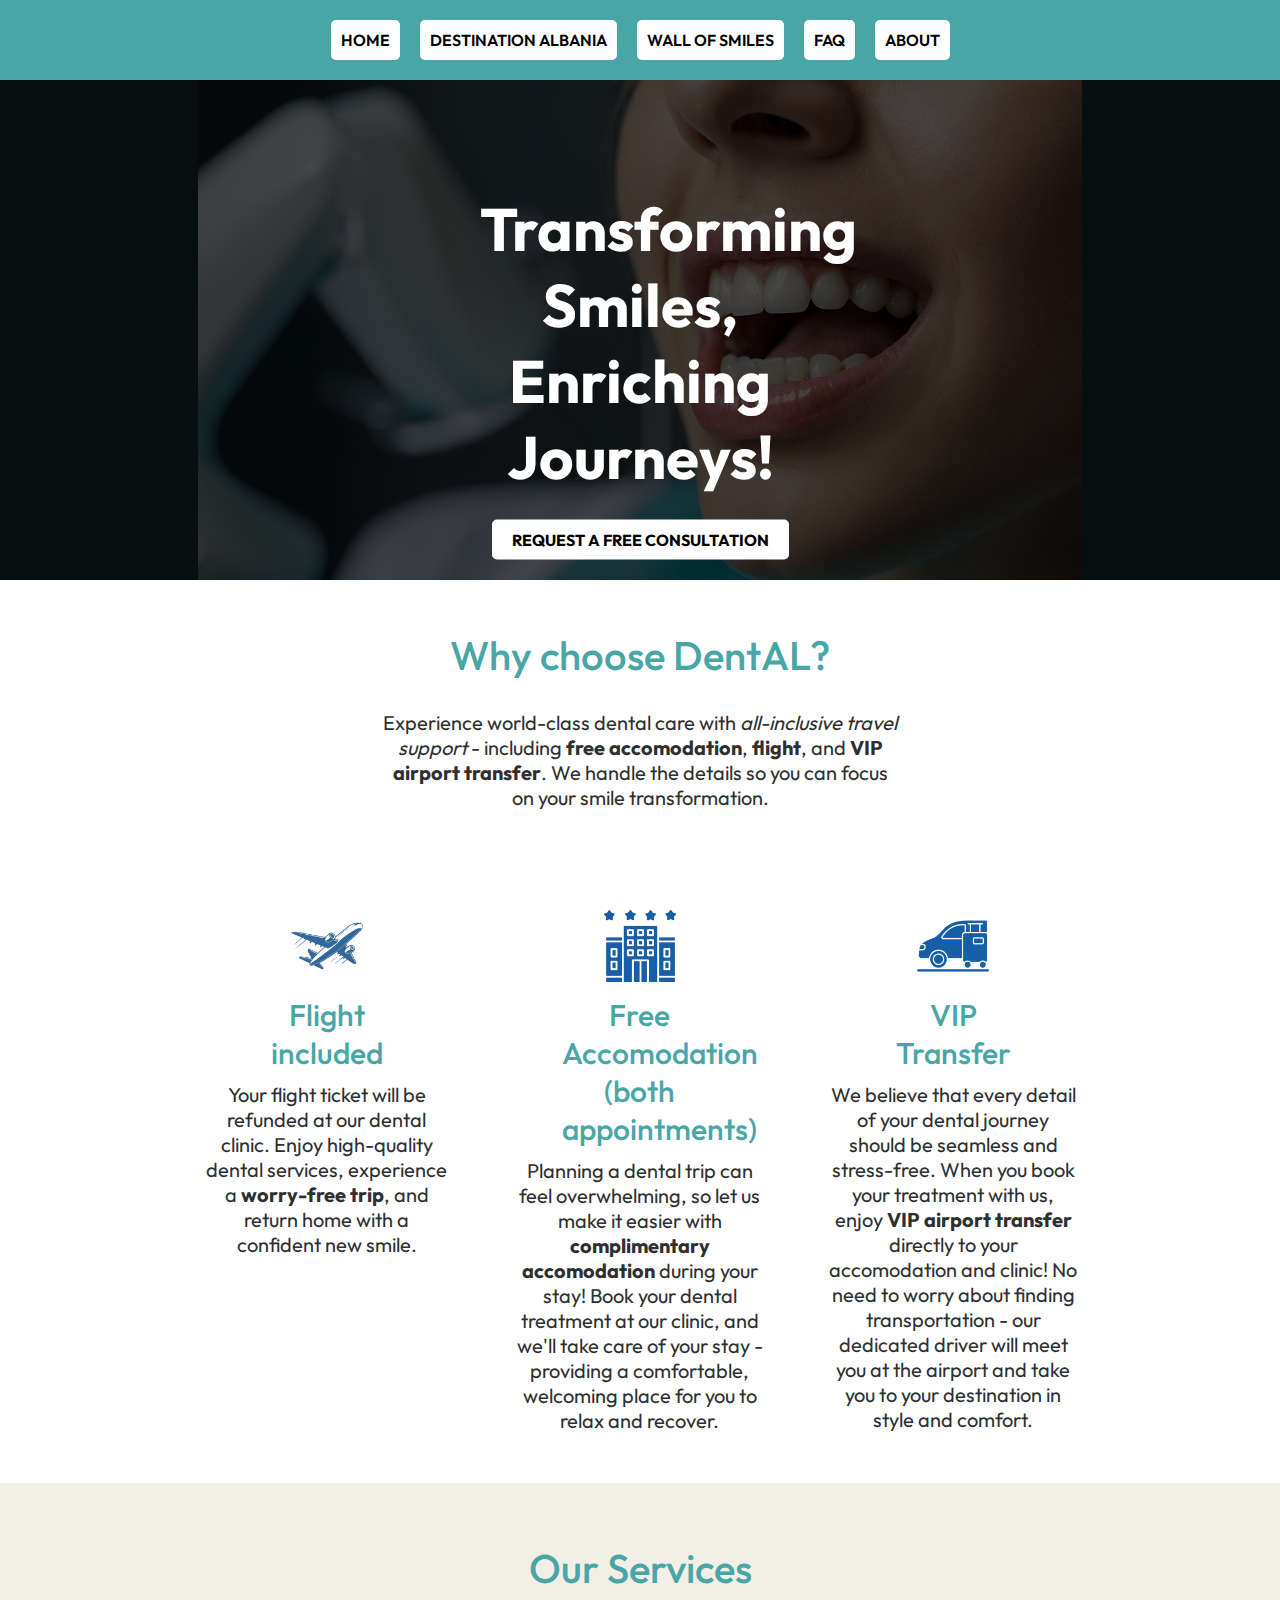
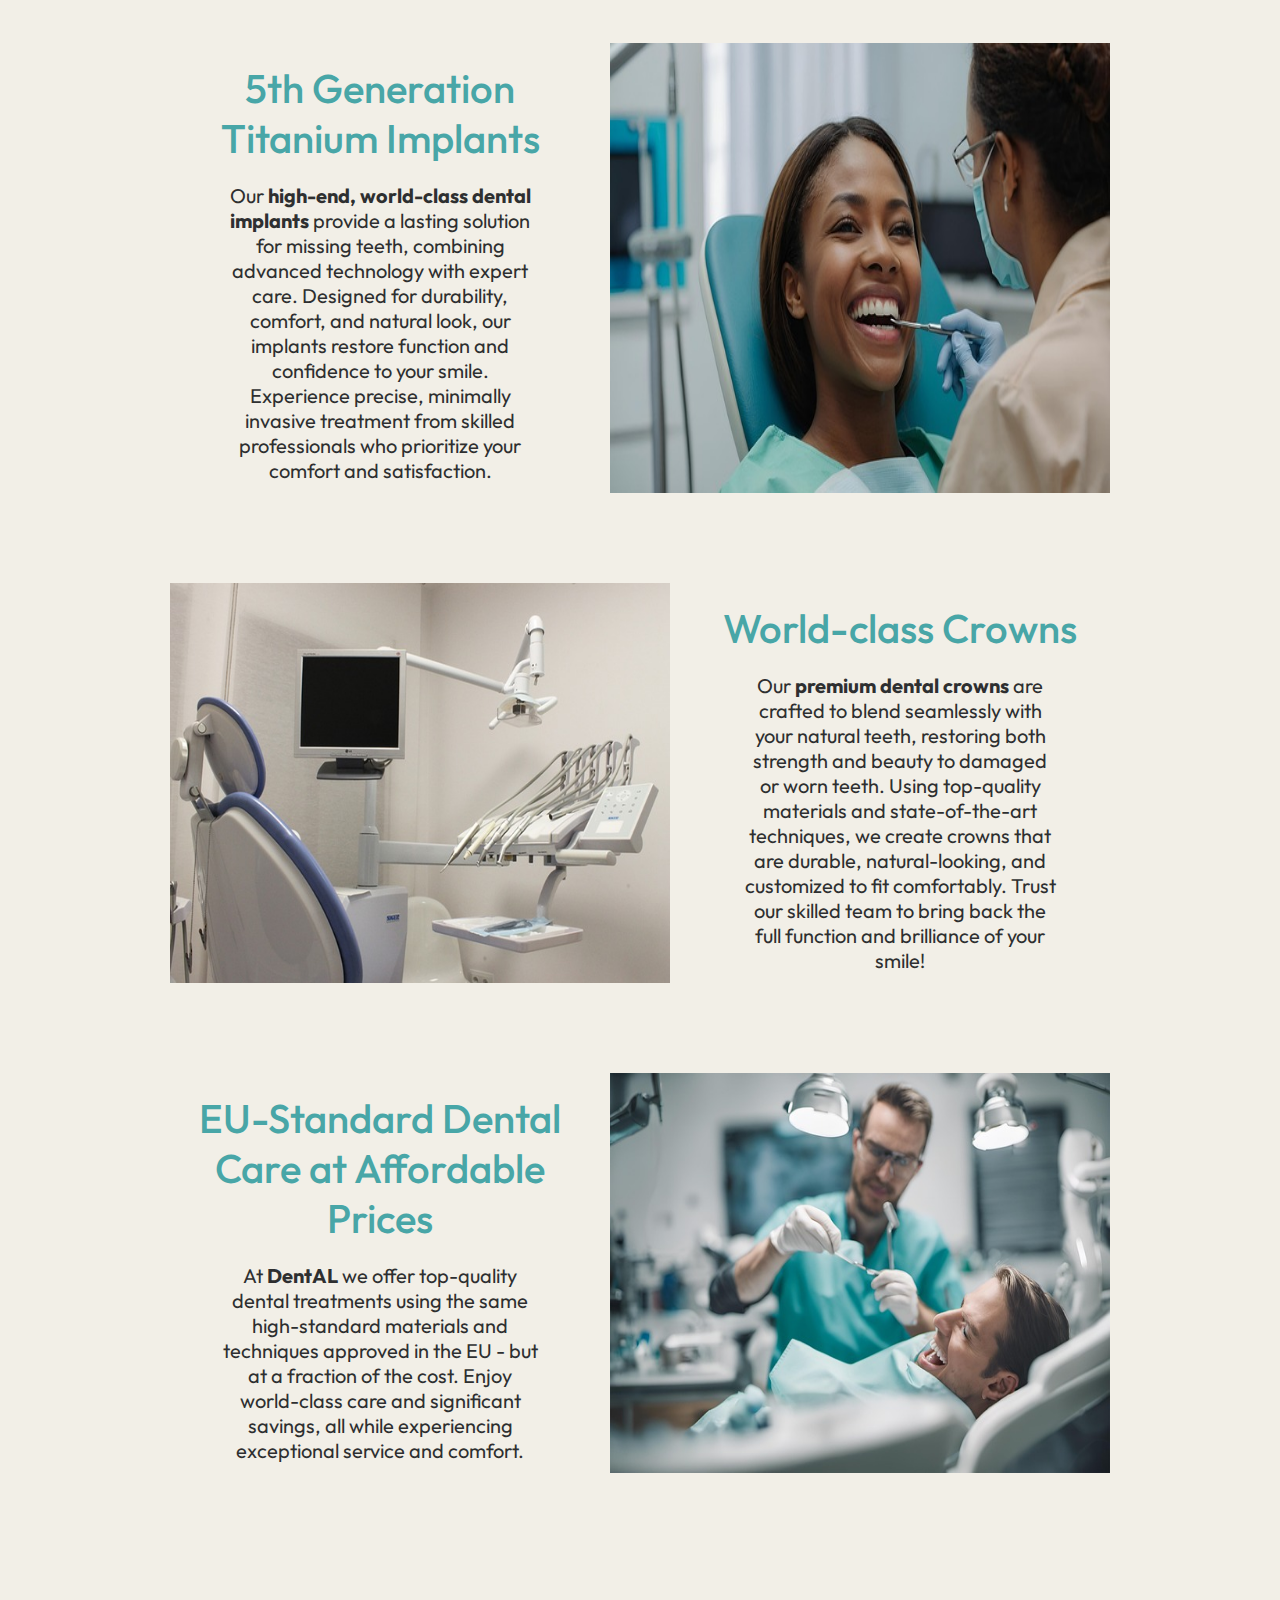
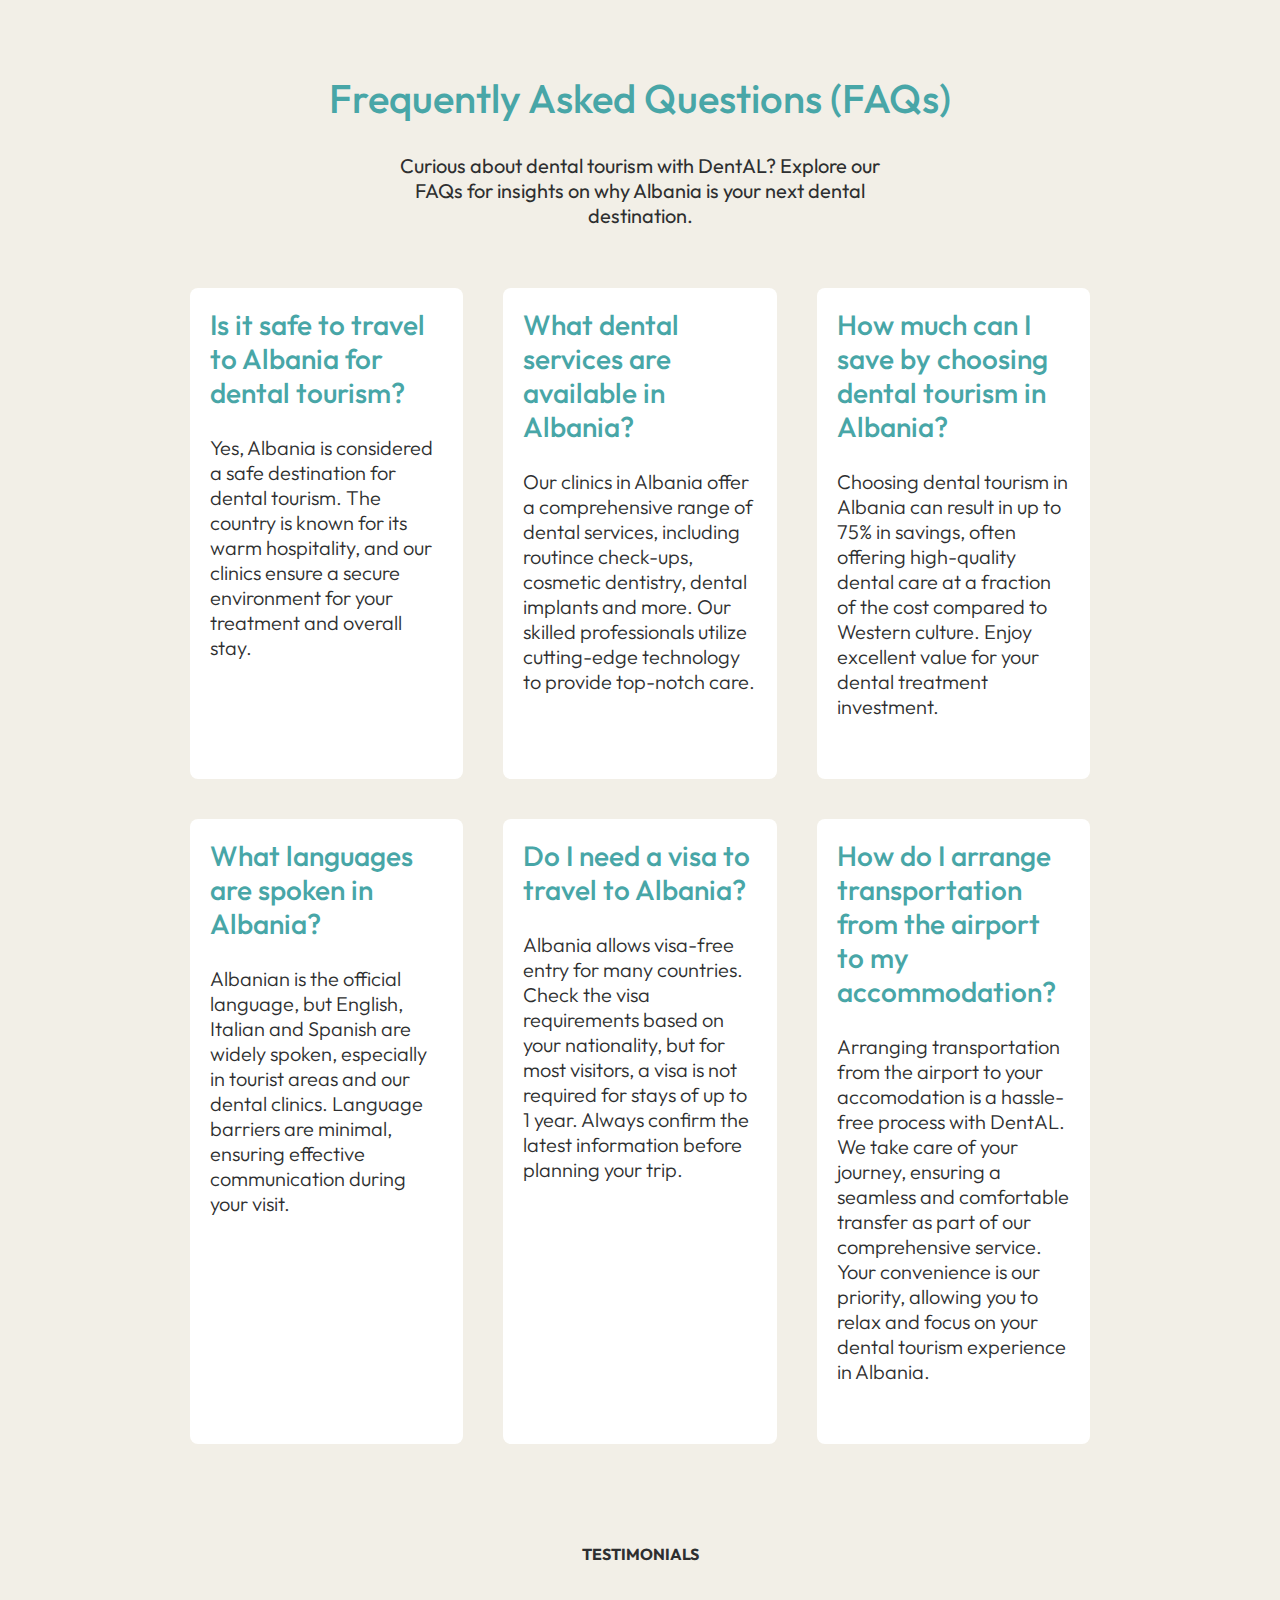
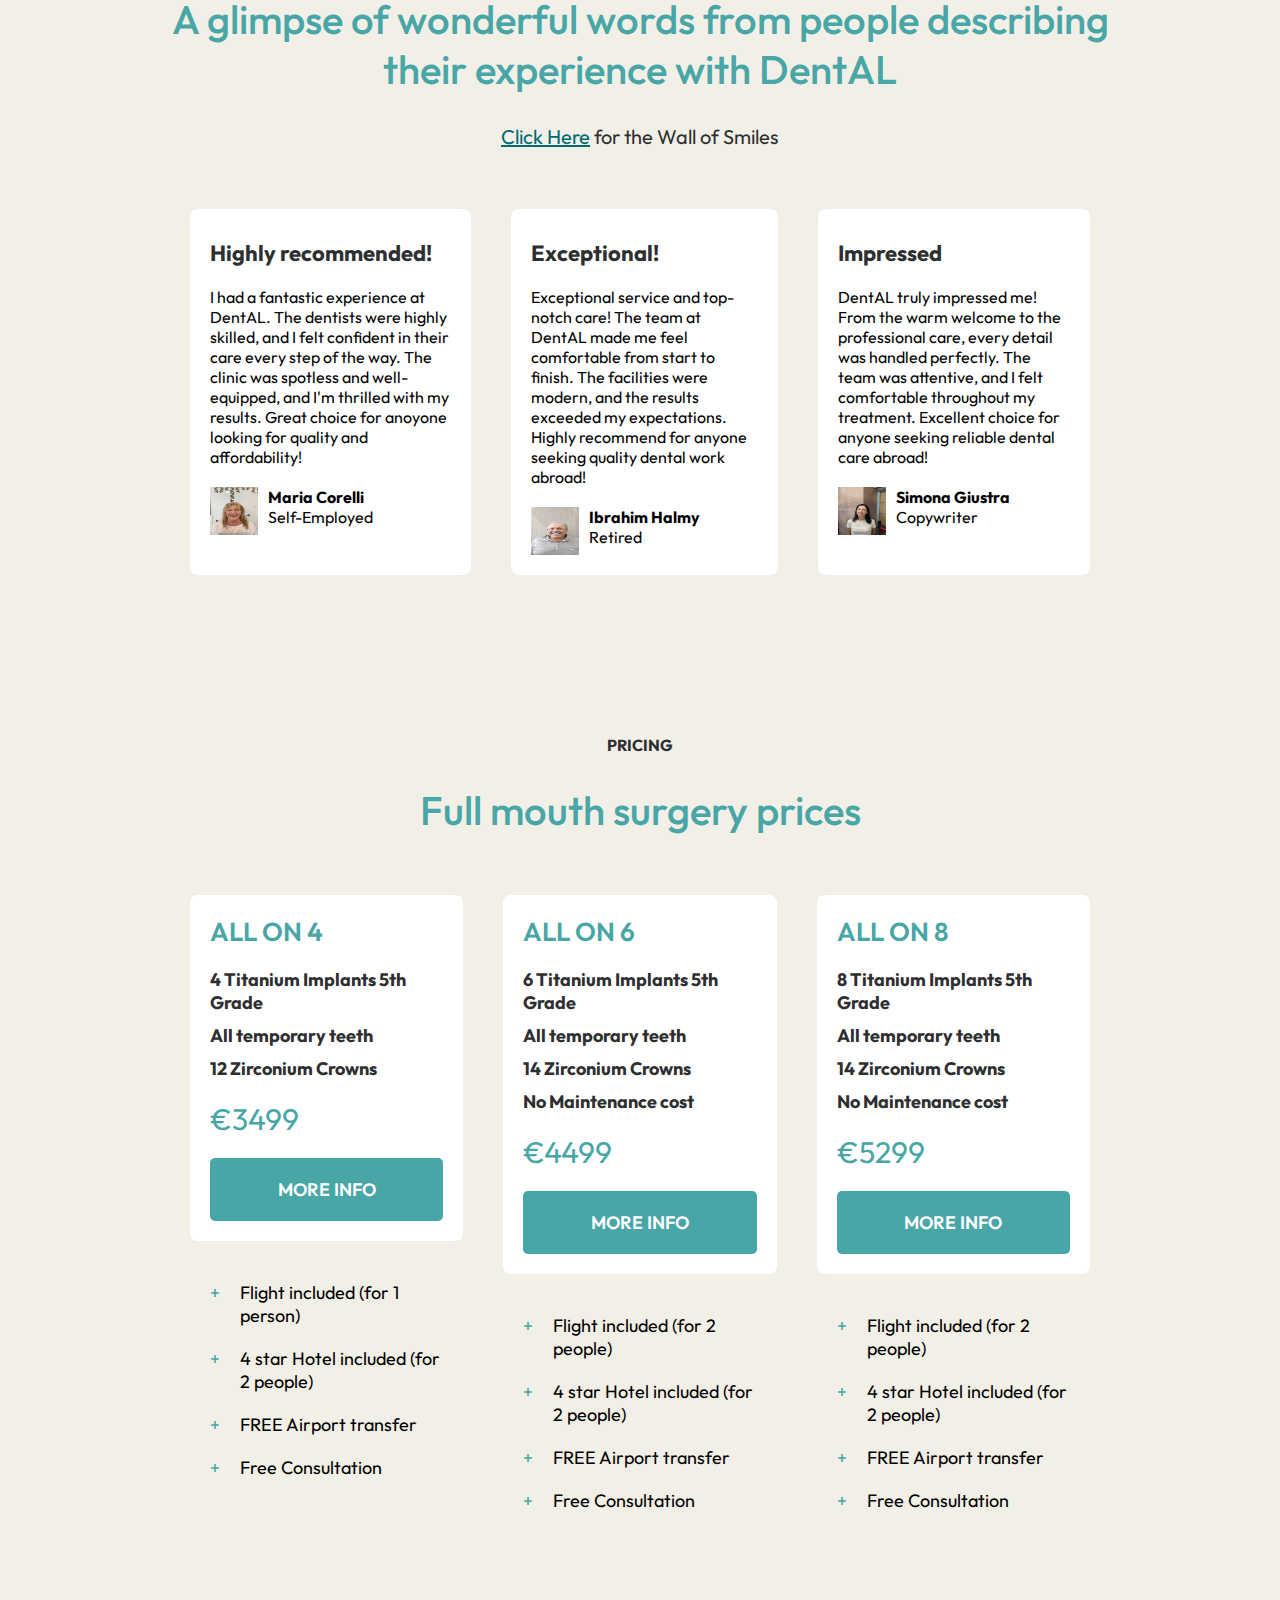
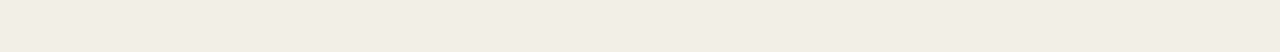
<file: index.html>
<!doctype html>
<html lang="en">
	<head>
		<meta charset="utf-8">
		<meta name="viewport" content="width=device-width, initial-scale=1.0" />
		<title>DentAL</title>
		<link href="style.css" rel="stylesheet" />
		<link rel="preconnect" href="https://fonts.googleapis.com">
		<link rel="preconnect" href="https://fonts.gstatic.com" crossorigin>
		<link href="https://fonts.googleapis.com/css2?family=Outfit:wght@100..900&display=swap" rel="stylesheet">
	</head>
	<body>

		<section class="section-navigation">
			<div class="container">
				<nav>
					<a href="#">HOME</a>
					<a href="#">DESTINATION ALBANIA</a>
					<a href="#">WALL OF SMILES</a>
					<a href="#">FAQ</a>
					<a href="#">ABOUT</a>
				</nav>

				<div class="img-wrapper">
					<picture>
						<source media="(min-width: 768px)" srcset="res/dentist.jpg">
						<img class="header-img" src="res/dentist-small.jpg">
					</picture>
					<div class="overlay"></div>
					<div class="header-content">
						<h1>Transforming Smiles, Enriching Journeys!</h1>
						<button class="header-button">REQUEST A FREE CONSULTATION</button>
					</div>
				</div>
			</div>
		</section>

		<section class="section-why">
			<div class="container">
				<div class="section-top-wrapper">
					<h2 class="section-header">Why choose DentAL?</h2>
					<p class="section-description">Experience world-class dental care with <i>all-inclusive travel support</i> - including <strong>free accomodation</strong>, <strong>flight</strong>, and <strong>VIP airport transfer</strong>. We handle the details so you can focus on your smile transformation.</p>
				</div>

				<div class="why-benefits-wrapper">
					<div class="why-card">
						<img class="why-card-img" src="res/plane.png"></img>
						<h3 class="why-card-title">Flight included</h3>
						<p class="why-card-p">Your flight ticket will be refunded at our dental clinic. Enjoy high-quality dental services, experience a <strong>worry-free trip</strong>, and return home with a confident new smile.</p>
					</div>
					<div class="why-card">
						<img class="why-card-img" src="res/hotel.png"></img>
						<h3 class="why-card-title">Free Accomodation (both appointments)</h3>
						<p class="why-card-p">Planning a dental trip can feel overwhelming, so let us make it easier with <strong>complimentary accomodation</strong> during your stay! Book your dental treatment at our clinic, and we'll take care of your stay - providing a comfortable, welcoming place for you to relax and recover.</p>
					</div>
					<div class="why-card">
						<img class="why-card-img" src="res/car.png"></img>
						<h3 class="why-card-title">VIP Transfer</h3>
						<p class="why-card-p">We believe that every detail of your dental journey should be seamless and stress-free. When you book your treatment with us, enjoy <strong>VIP airport transfer</strong> directly to your accomodation and clinic! No need to worry about finding transportation - our dedicated driver will meet you at the airport and take you to your destination in style and comfort.</p>
					</div>
				</div>
			</div>
		</section>

		<section class="section-services">
			<div class="container">
				<h2 class="services-title">Our Services</h2>
				<div class="service-card">
					<div class="service-card-content">
						<h3 class="service-card-title">5th Generation Titanium Implants</h3>
						<p class="service-card-p">Our <strong>high-end, world-class dental implants</strong> provide a lasting solution for missing teeth, combining advanced technology with expert care. Designed for durability, comfort, and natural look, our implants restore function and confidence to your smile. Experience precise, minimally invasive treatment from skilled professionals who prioritize your comfort and satisfaction.</p>
					</div>
					<img class="service-card-img" src="res/service-1.jpg">
				</div>
				<div class="service-card">
					<div class="service-card-content mobile-only">
						<h3 class="service-card-title">World-class Crowns</h3>
						<p class="service-card-p">Our <strong>premium dental crowns</strong> are crafted to blend seamlessly with your natural teeth, restoring both strength and beauty to damaged or worn teeth. Using top-quality materials and state-of-the-art techniques, we create crowns that are durable, natural-looking, and customized to fit comfortably. Trust our skilled team to bring back the full function and brilliance of your smile!</p>
					</div>
					<img class="service-card-img" src="res/service-2.jpg">
					<div class="service-card-content desktop-only">
						<h3 class="service-card-title">World-class Crowns</h3>
						<p class="service-card-p">Our <strong>premium dental crowns</strong> are crafted to blend seamlessly with your natural teeth, restoring both strength and beauty to damaged or worn teeth. Using top-quality materials and state-of-the-art techniques, we create crowns that are durable, natural-looking, and customized to fit comfortably. Trust our skilled team to bring back the full function and brilliance of your smile!</p>
					</div>
				</div>
				<div class="service-card">
					<div class="service-card-content">
						<h3 class="service-card-title">EU-Standard Dental Care at Affordable Prices</h3>
						<p class="service-card-p">At <strong>DentAL</strong> we offer top-quality dental treatments using the same high-standard materials and techniques approved in the EU - but at a fraction of the cost. Enjoy world-class care and significant savings, all while experiencing exceptional service and comfort.</p>
					</div>
					<img class="service-card-img" src="res/service-3.jpg">
				</div>
			</div>
		</section>

		<section class="section-faq">
			<div class="container">
				<div class="section-top-wrapper">
					<h2 class="section-header">Frequently Asked Questions (FAQs)</h2>
					<p class="section-description">Curious about dental tourism with DentAL? Explore our FAQs for insights on why Albania is your next dental destination.</p>
				</div>
				
				<div class="faq-content">
					<div class="faq-card">
						<h4 class="faq-card-title">Is it safe to travel to Albania for dental tourism?</h4>
						<p class="faq-card-p">Yes, Albania is considered a safe destination for dental tourism. The country is known for its warm hospitality, and our clinics ensure a secure environment for your treatment and overall stay.</p>
					</div>
					<div class="faq-card">
						<h4 class="faq-card-title">What dental services are available in Albania?</h4>
						<p class="faq-card-p">Our clinics in Albania offer a comprehensive range of dental services, including routince check-ups, cosmetic dentistry, dental implants and more. Our skilled professionals utilize cutting-edge technology to provide top-notch care.</p>
					</div>
					<div class="faq-card">
						<h4 class="faq-card-title">How much can I save by choosing dental tourism in Albania?</h4>
						<p class="faq-card-p">Choosing dental tourism in Albania can result in up to 75% in savings, often offering high-quality dental care at a fraction of the cost compared to Western culture. Enjoy excellent value for your dental treatment investment.</p>
					</div>
					<div class="faq-card">
						<h4 class="faq-card-title">What languages are spoken in Albania?</h4>
						<p class="faq-card-p">Albanian is the official language, but English, Italian and Spanish are widely spoken, especially in tourist areas and our dental clinics. Language barriers are minimal, ensuring effective communication during your visit.</p>
					</div>
					<div class="faq-card">
						<h4 class="faq-card-title">Do I need a visa to travel to Albania?</h4>
						<p class="faq-card-p">Albania allows visa-free entry for many countries. Check the visa requirements based on your nationality, but for most visitors, a visa is not required for stays of up to 1 year. Always confirm the latest information before planning your trip.</p>
					</div>
					<div class="faq-card">
						<h4 class="faq-card-title">How do I arrange transportation from the airport to my accommodation?</h4>
						<p class="faq-card-p">Arranging transportation from the airport to your accomodation is a hassle-free process with DentAL. We take care of your journey, ensuring a seamless and comfortable transfer as part of our comprehensive service. Your convenience is our priority, allowing you to relax and focus on your dental tourism experience in Albania.</p>
					</div>
				</div>
			</div>
		</section>

		<section class="section-testimonials">
			<div class="container">
				<div class="section-top-wrapper">
					<p class="section-tag">TESTIMONIALS</p>
					<h2 class="section-header">A glimpse of wonderful words from people describing their experience with DentAL</h2>
					<p class="section-description"><a class="testimonials-link" href="#">Click Here</a> for the Wall of Smiles</p>
				</div>

				<div class="testimonials-content">
					<div class="testimonials-card">
						<h4 class="testimonials-card-title">Highly recommended!</h4>
						<p class="testimonials-card-p">I had a fantastic experience at DentAL. The dentists were highly skilled, and I felt confident in their care every step of the way. The clinic was spotless and well-equipped, and I'm thrilled with my results. Great choice for anoyone looking for quality and affordability!</p>
						<div class="testimonials-author">
							<img src="res/author-1.jpg" class="testimonials-author-img">
							<div class="testimonials-author-content">
								<p class="testimonials-author-name">Maria Corelli</p>
								<p class="testimonials-author-job">Self-Employed</p>
							</div>
						</div>
					</div>
					<div class="testimonials-card">
						<h4 class="testimonials-card-title">Exceptional!</h4>
						<p class="testimonials-card-p">Exceptional service and top-notch care! The team at DentAL made me feel comfortable from start to finish. The facilities were modern, and the results exceeded my expectations. Highly recommend for anyone seeking quality dental work abroad!</p>
						<div class="testimonials-author">
							<img src="res/author-2.jpg" class="testimonials-author-img">
							<div class="testimonials-author-content">
								<p class="testimonials-author-name">Ibrahim Halmy</p>
								<p class="testimonials-author-job">Retired</p>
							</div>
						</div>
					</div>
					<div class="testimonials-card">
						<h4 class="testimonials-card-title">Impressed</h4>
						<p class="testimonials-card-p">DentAL truly impressed me! From the warm welcome to the professional care, every detail was handled perfectly. The team was attentive, and I felt comfortable throughout my treatment. Excellent choice for anyone seeking reliable dental care abroad!</p>
						<div class="testimonials-author">
							<img src="res/author-3.jpg" class="testimonials-author-img">
							<div class="testimonials-author-content">
								<p class="testimonials-author-name">Simona Giustra</p>
								<p class="testimonials-author-job">Copywriter</p>
							</div>
						</div>
					</div>
				</div>
			</div>
		</section>

		<section class="section-pricing">
			<div class="container">
				<div class="section-top-wrapper">
					<p class="section-tag">PRICING</p>
					<h2 class="section-header">Full mouth surgery prices</h2>
				</div>

				<div class="pricing-content">
					<div class="pricing-card">
						<div class="pricing-main">
							<h4 class="pricing-title">ALL ON 4</h4>
							<p class="pricing-info">4 Titanium Implants 5th Grade</p>
							<p class="pricing-info">All temporary teeth</p>
							<p class="pricing-info">12 Zirconium Crowns</p>
							<p class="pricing-price">&#8364;3499</p>
							<a class="pricing-link" href="#">MORE INFO</a>
						</div>
						<div class="pricing-extra-info">
							<p class="pricing-p"><span class="plus-sign">+</span> Flight included (for 1 person)</p>
							<p class="pricing-p"><span class="plus-sign">+</span> 4 star Hotel included (for 2 people)</p>
							<p class="pricing-p"><span class="plus-sign">+</span> FREE Airport transfer</p>
							<p class="pricing-p"><span class="plus-sign">+</span> Free Consultation</p>
						</div>
					</div>
					<div class="pricing-card">
						<div class="pricing-main">
							<h4 class="pricing-title">ALL ON 6</h4>
							<p class="pricing-info">6 Titanium Implants 5th Grade</p>
							<p class="pricing-info">All temporary teeth</p>
							<p class="pricing-info">14 Zirconium Crowns</p>
							<p class="pricing-info">No Maintenance cost</p>
							<p class="pricing-price">&#8364;4499</p>
							<a class="pricing-link" href="#">MORE INFO</a>
						</div>
						<div class="pricing-extra-info">
							<p class="pricing-p"><span class="plus-sign">+</span> Flight included (for 2 people)</p>
							<p class="pricing-p"><span class="plus-sign">+</span> 4 star Hotel included (for 2 people)</p>
							<p class="pricing-p"><span class="plus-sign">+</span> FREE Airport transfer</p>
							<p class="pricing-p"><span class="plus-sign">+</span> Free Consultation</p>
						</div>
					</div>
					<div class="pricing-card">
						<div class="pricing-main">
							<h4 class="pricing-title">ALL ON 8</h4>
							<p class="pricing-info">8 Titanium Implants 5th Grade</p>
							<p class="pricing-info">All temporary teeth</p>
							<p class="pricing-info">14 Zirconium Crowns</p>
							<p class="pricing-info">No Maintenance cost</p>
							<p class="pricing-price">&#8364;5299</p>
							<a class="pricing-link" href="#">MORE INFO</a>
						</div>
						<div class="pricing-extra-info">
							<p class="pricing-p"><span class="plus-sign">+</span> Flight included (for 2 people)</p>
							<p class="pricing-p"><span class="plus-sign">+</span> 4 star Hotel included (for 2 people)</p>
							<p class="pricing-p"><span class="plus-sign">+</span> FREE Airport transfer</p>
							<p class="pricing-p"><span class="plus-sign">+</span> Free Consultation</p>
						</div>
					</div>
				</div>
			</div>
		</section>

	</body>
</html>
</file>
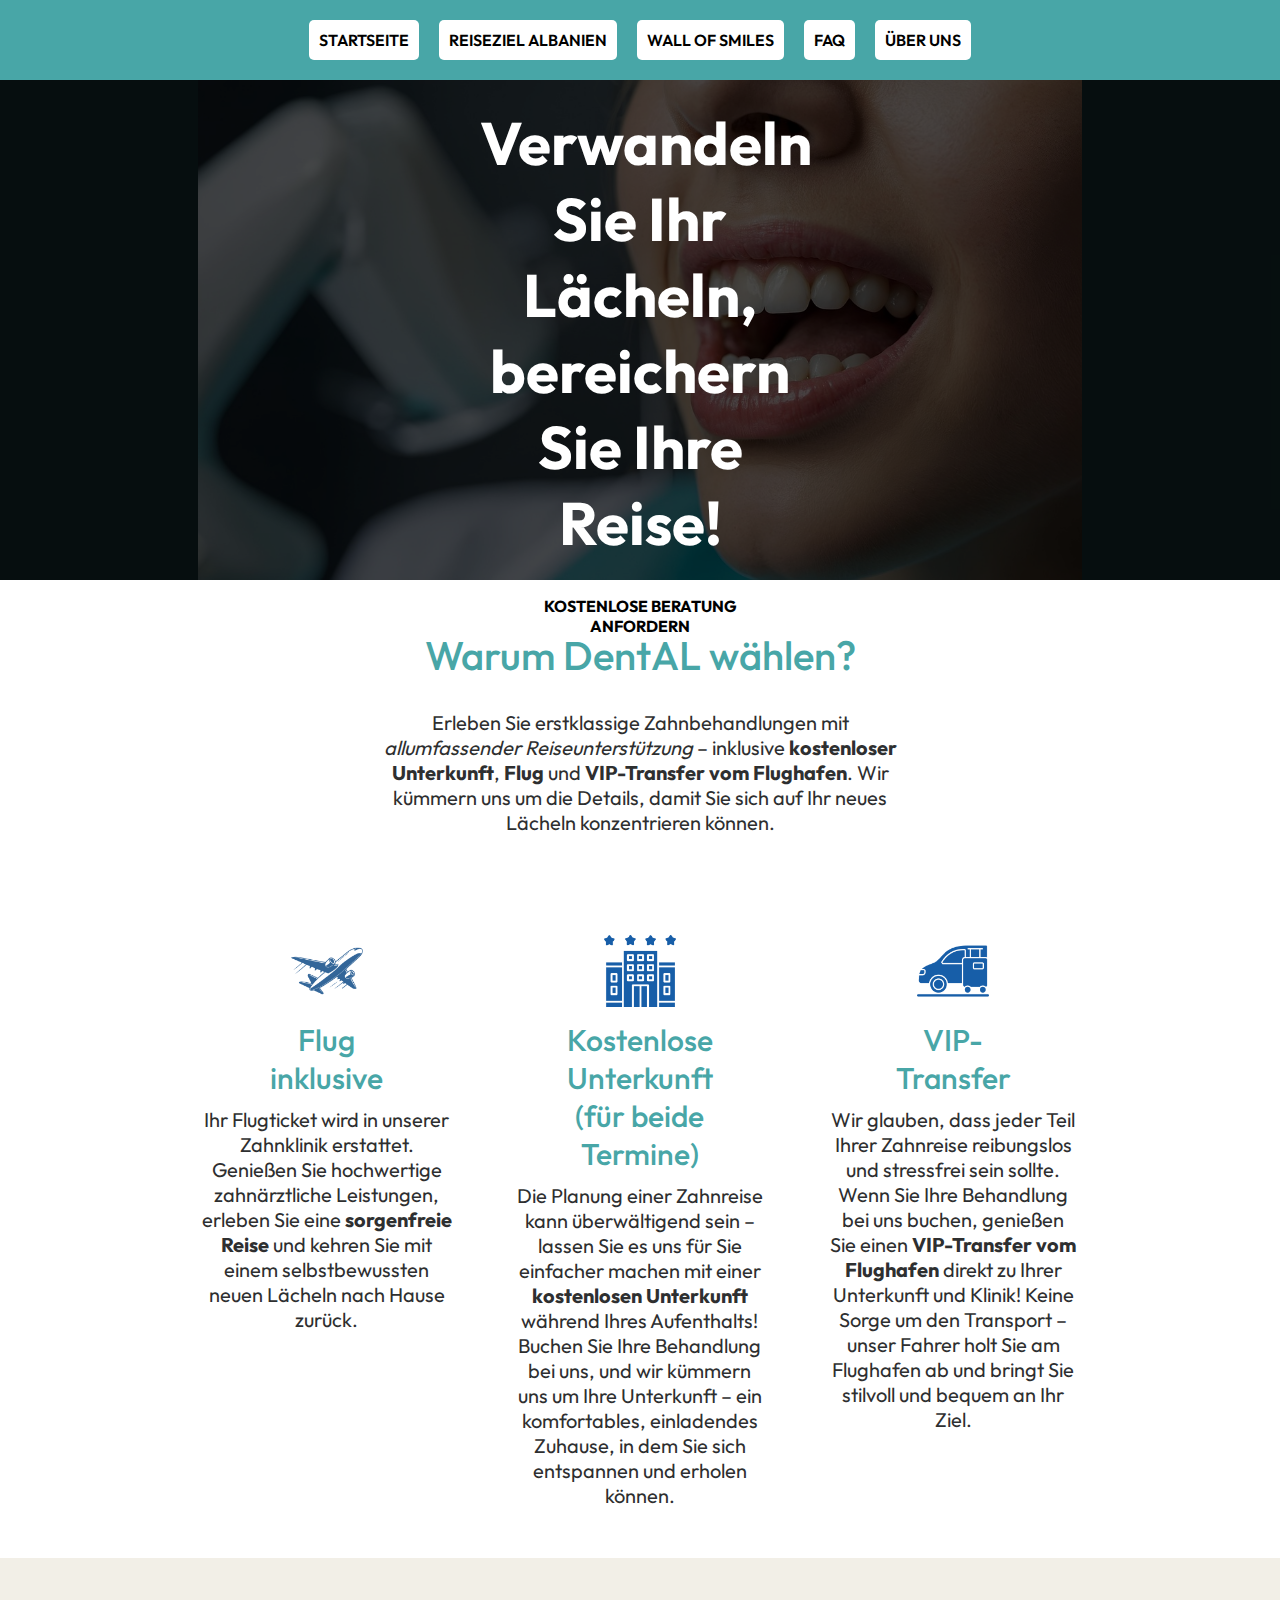
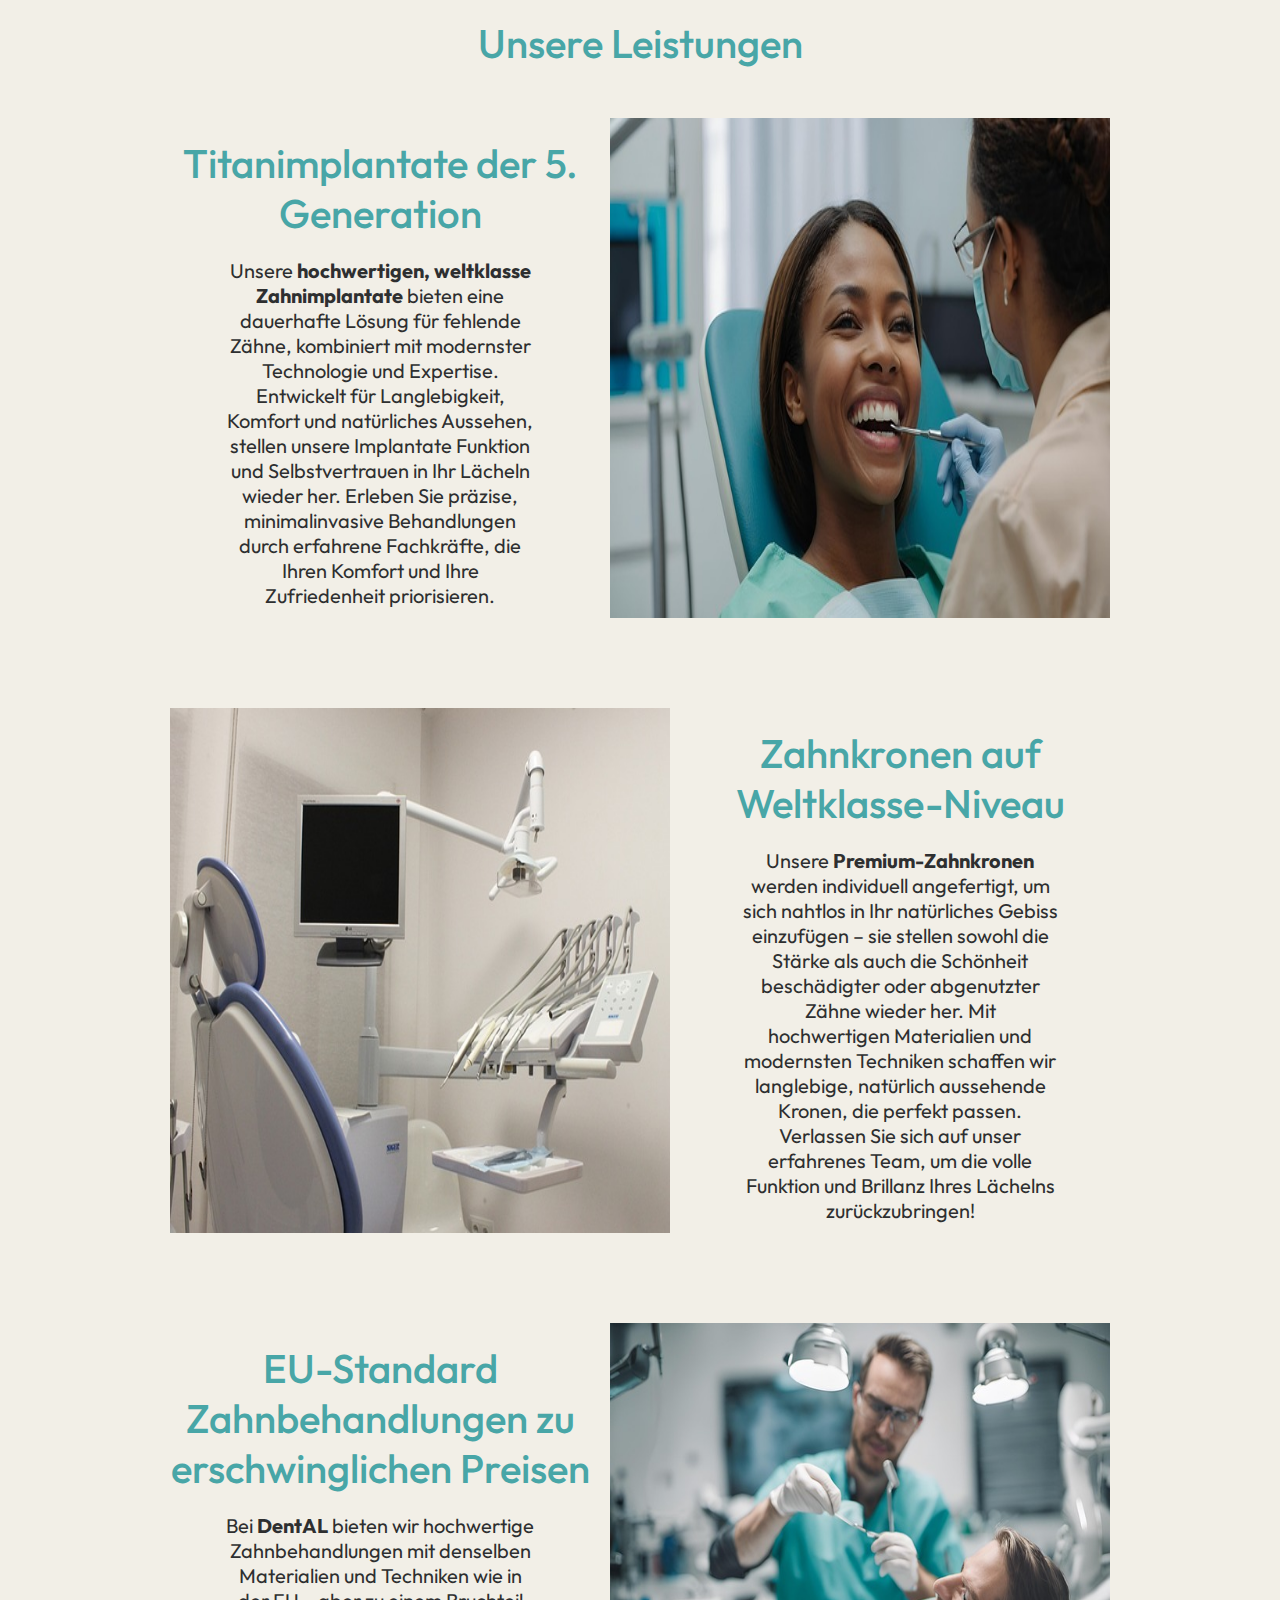
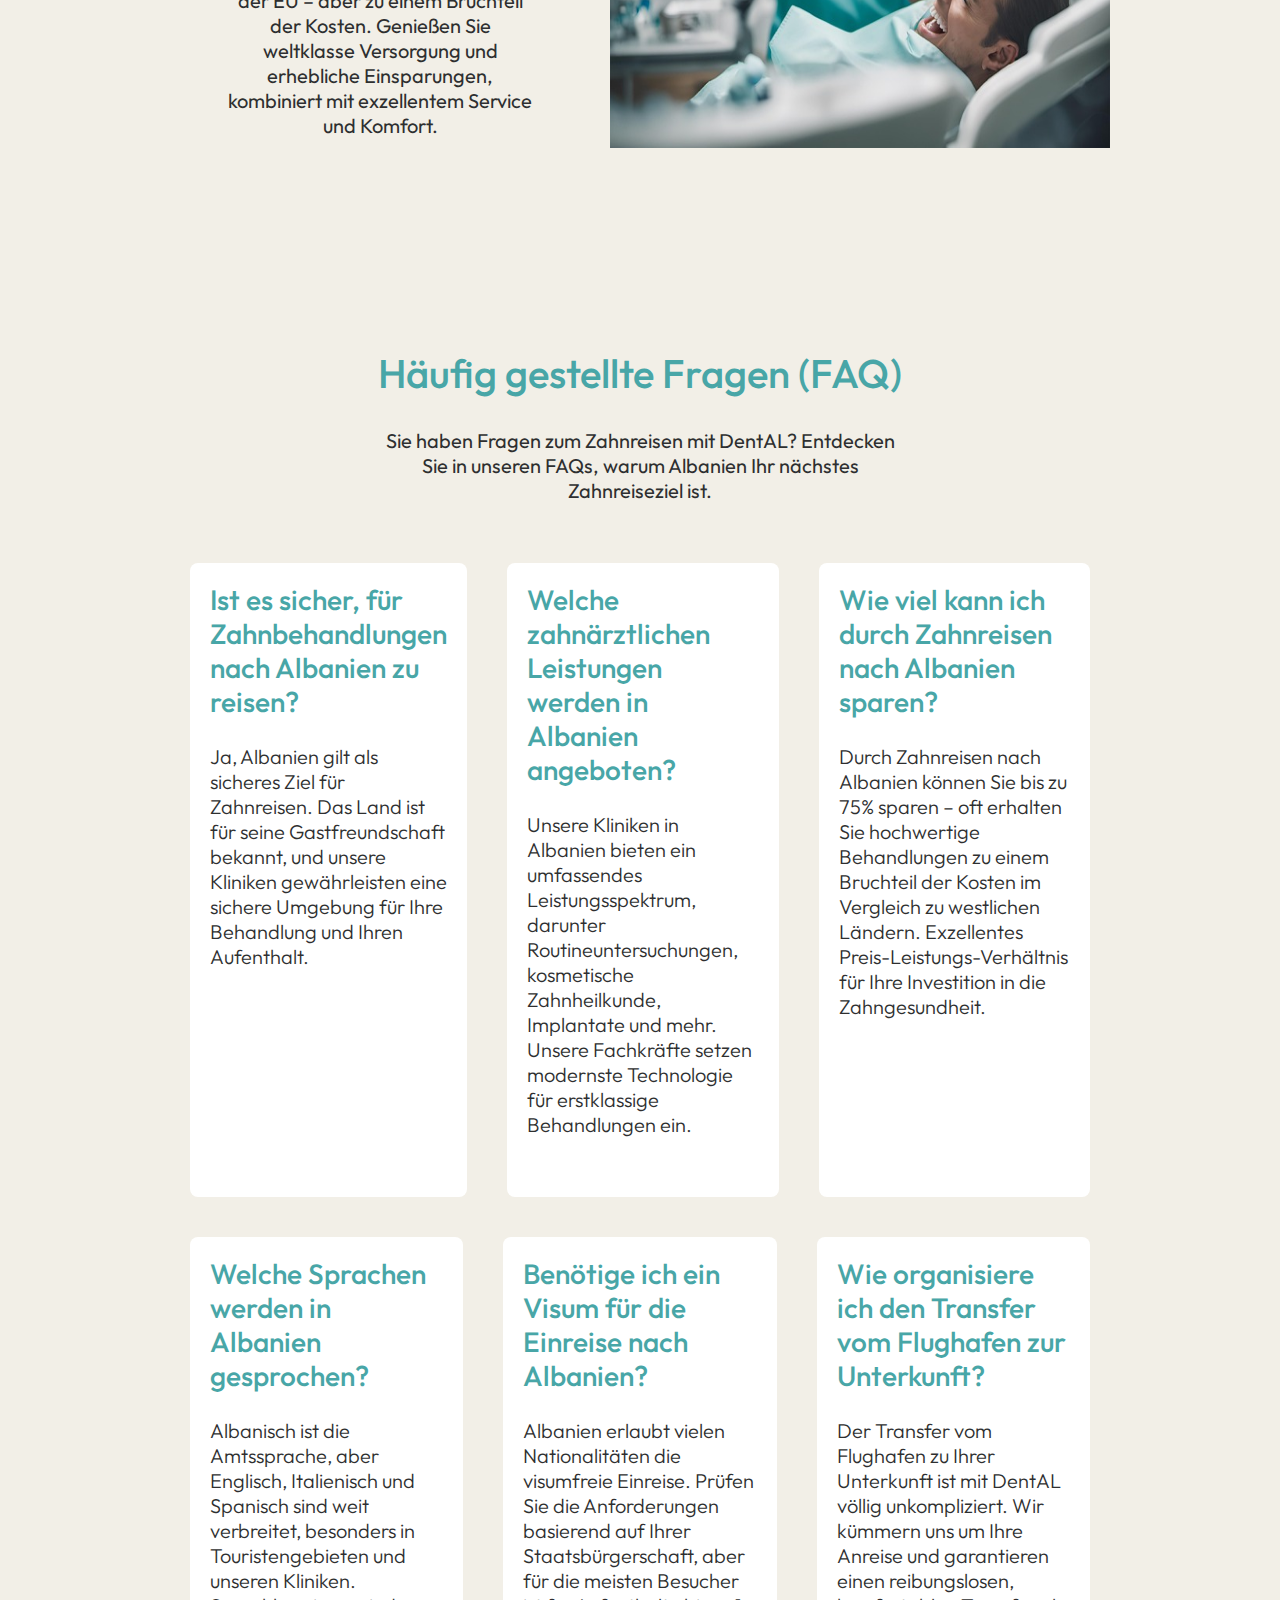
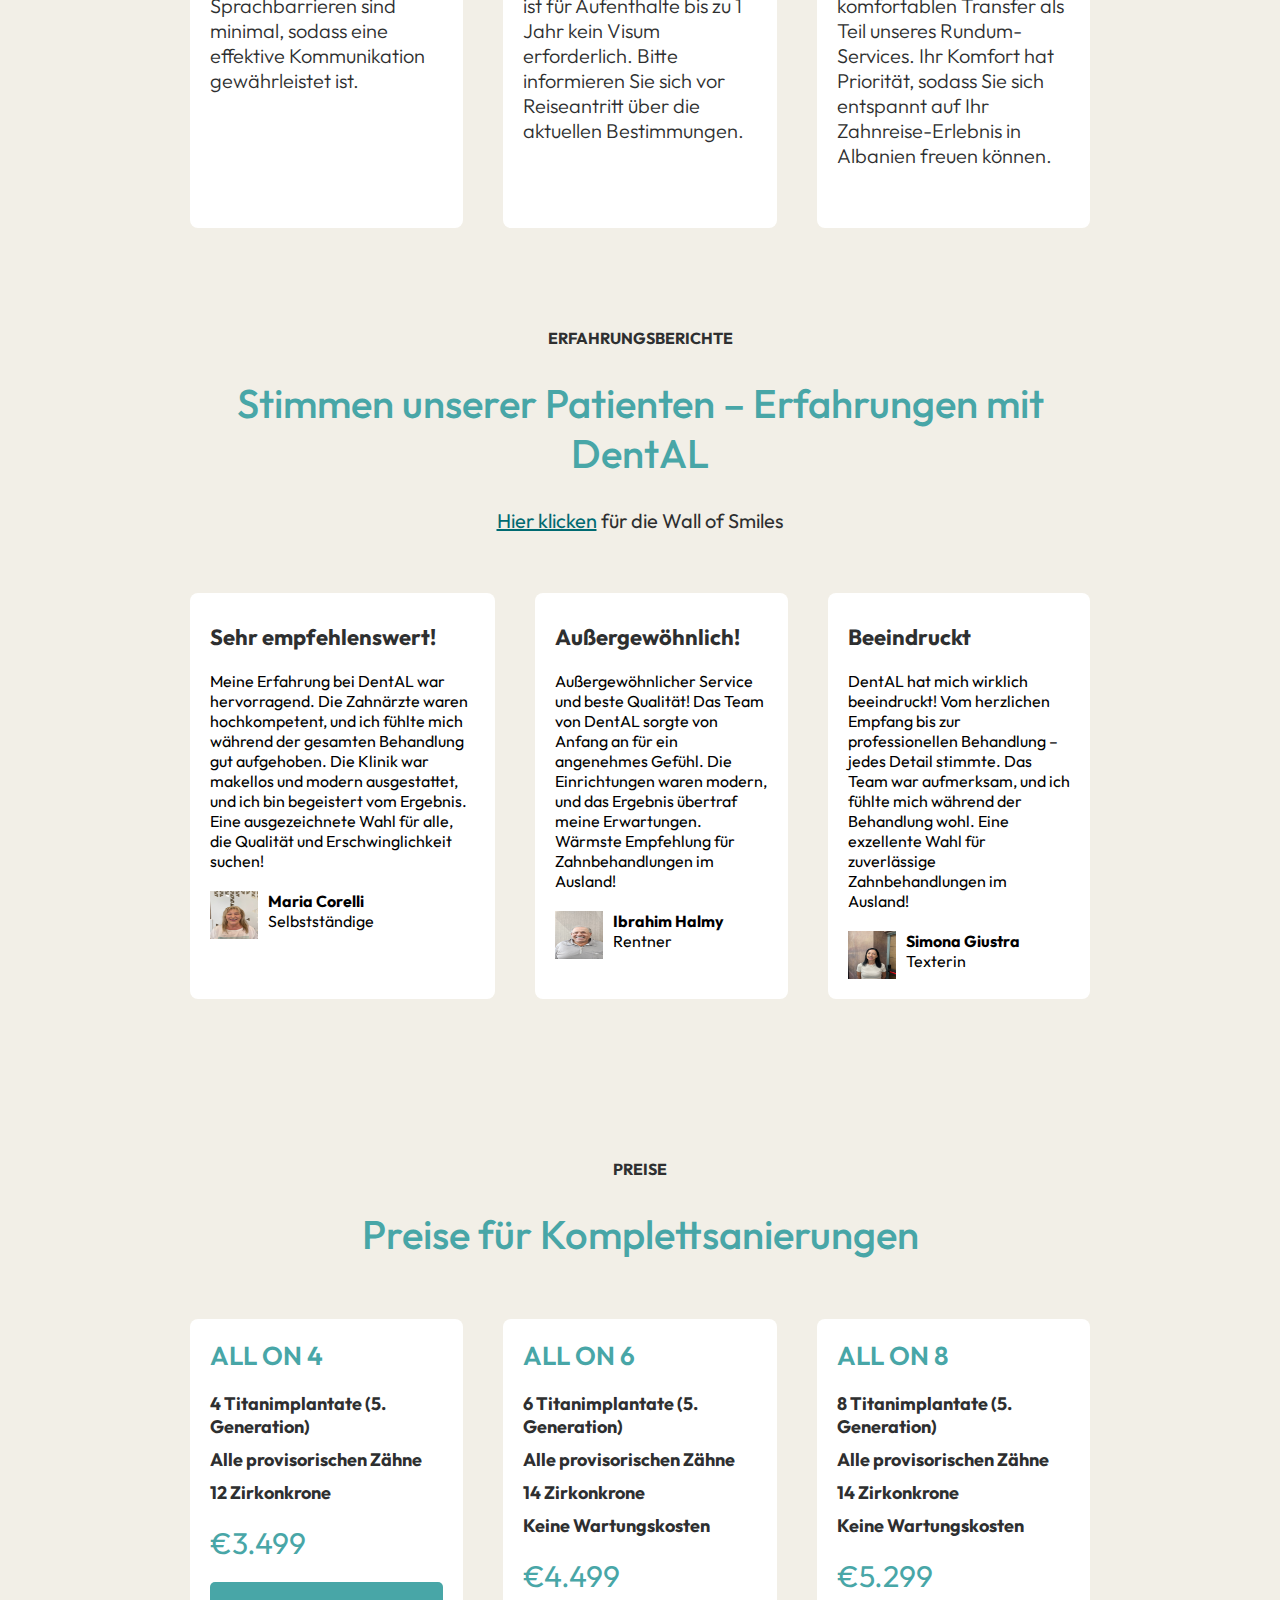
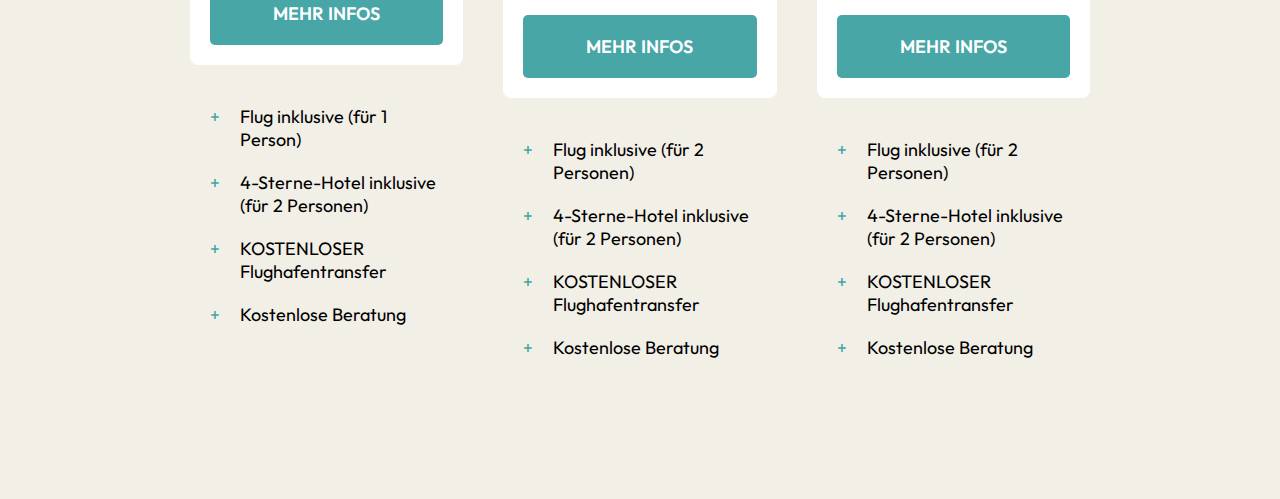
<file: de/index.html>
<!doctype html>
<html lang="de">
	<head>
		<meta charset="utf-8">
		<meta name="viewport" content="width=device-width, initial-scale=1.0" />
		<title>DentAL</title>
		<link href="../style.css" rel="stylesheet" />
		<link rel="preconnect" href="https://fonts.googleapis.com">
		<link rel="preconnect" href="https://fonts.gstatic.com" crossorigin>
		<link href="https://fonts.googleapis.com/css2?family=Outfit:wght@100..900&display=swap" rel="stylesheet">
	</head>
	<body>

		<section class="section-navigation">
			<div class="container">
				<nav>
					<a href="#">STARTSEITE</a>
					<a href="#">REISEZIEL ALBANIEN</a>
					<a href="#">WALL OF SMILES</a>
					<a href="#">FAQ</a>
					<a href="#">ÜBER UNS</a>
				</nav>

				<div class="img-wrapper">
					<picture>
						<source media="(min-width: 768px)" srcset="../res/dentist.jpg">
						<img class="header-img" src="../res/dentist-small.jpg">
					</picture>
					<div class="overlay"></div>
					<div class="header-content">
						<h1>Verwandeln Sie Ihr Lächeln, bereichern Sie Ihre Reise!</h1>
						<button class="header-button">KOSTENLOSE BERATUNG ANFORDERN</button>
					</div>
				</div>
			</div>
		</section>

		<section class="section-why">
			<div class="container">
				<div class="section-top-wrapper">
					<h2 class="section-header">Warum DentAL wählen?</h2>
					<p class="section-description">Erleben Sie erstklassige Zahnbehandlungen mit <i>allumfassender Reiseunterstützung</i> – inklusive <strong>kostenloser Unterkunft</strong>, <strong>Flug</strong> und <strong>VIP-Transfer vom Flughafen</strong>. Wir kümmern uns um die Details, damit Sie sich auf Ihr neues Lächeln konzentrieren können.</p>
				</div>

				<div class="why-benefits-wrapper">
					<div class="why-card">
						<img class="why-card-img" src="../res/plane.png"></img>
						<h3 class="why-card-title">Flug inklusive</h3>
						<p class="why-card-p">Ihr Flugticket wird in unserer Zahnklinik erstattet. Genießen Sie hochwertige zahnärztliche Leistungen, erleben Sie eine <strong>sorgenfreie Reise</strong> und kehren Sie mit einem selbstbewussten neuen Lächeln nach Hause zurück.</p>
					</div>
					<div class="why-card">
						<img class="why-card-img" src="../res/hotel.png"></img>
						<h3 class="why-card-title">Kostenlose Unterkunft (für beide Termine)</h3>
						<p class="why-card-p">Die Planung einer Zahnreise kann überwältigend sein – lassen Sie es uns für Sie einfacher machen mit einer <strong>kostenlosen Unterkunft</strong> während Ihres Aufenthalts! Buchen Sie Ihre Behandlung bei uns, und wir kümmern uns um Ihre Unterkunft – ein komfortables, einladendes Zuhause, in dem Sie sich entspannen und erholen können.</p>
					</div>
					<div class="why-card">
						<img class="why-card-img" src="../res/car.png"></img>
						<h3 class="why-card-title">VIP-Transfer</h3>
						<p class="why-card-p">Wir glauben, dass jeder Teil Ihrer Zahnreise reibungslos und stressfrei sein sollte. Wenn Sie Ihre Behandlung bei uns buchen, genießen Sie einen <strong>VIP-Transfer vom Flughafen</strong> direkt zu Ihrer Unterkunft und Klinik! Keine Sorge um den Transport – unser Fahrer holt Sie am Flughafen ab und bringt Sie stilvoll und bequem an Ihr Ziel.</p>
					</div>
				</div>
			</div>
		</section>

		<section class="section-services">
			<div class="container">
				<h2 class="services-title">Unsere Leistungen</h2>
				<div class="service-card">
					<div class="service-card-content">
						<h3 class="service-card-title">Titanimplantate der 5. Generation</h3>
						<p class="service-card-p">Unsere <strong>hochwertigen, weltklasse Zahnimplantate</strong> bieten eine dauerhafte Lösung für fehlende Zähne, kombiniert mit modernster Technologie und Expertise. Entwickelt für Langlebigkeit, Komfort und natürliches Aussehen, stellen unsere Implantate Funktion und Selbstvertrauen in Ihr Lächeln wieder her. Erleben Sie präzise, minimalinvasive Behandlungen durch erfahrene Fachkräfte, die Ihren Komfort und Ihre Zufriedenheit priorisieren.</p>
					</div>
					<img class="service-card-img" src="../res/service-1.jpg">
				</div>
				<div class="service-card">
					<div class="service-card-content mobile-only">
						<h3 class="service-card-title">Zahnkronen auf Weltklasse-Niveau</h3>
						<p class="service-card-p">Unsere <strong>Premium-Zahnkronen</strong> werden individuell angefertigt, um sich nahtlos in Ihr natürliches Gebiss einzufügen – sie stellen sowohl die Stärke als auch die Schönheit beschädigter oder abgenutzter Zähne wieder her. Mit hochwertigen Materialien und modernsten Techniken schaffen wir langlebige, natürlich aussehende Kronen, die perfekt passen. Verlassen Sie sich auf unser erfahrenes Team, um die volle Funktion und Brillanz Ihres Lächelns zurückzubringen!</p>
					</div>
					<img class="service-card-img" src="../res/service-2.jpg">
					<div class="service-card-content desktop-only">
						<h3 class="service-card-title">Zahnkronen auf Weltklasse-Niveau</h3>
						<p class="service-card-p">Unsere <strong>Premium-Zahnkronen</strong> werden individuell angefertigt, um sich nahtlos in Ihr natürliches Gebiss einzufügen – sie stellen sowohl die Stärke als auch die Schönheit beschädigter oder abgenutzter Zähne wieder her. Mit hochwertigen Materialien und modernsten Techniken schaffen wir langlebige, natürlich aussehende Kronen, die perfekt passen. Verlassen Sie sich auf unser erfahrenes Team, um die volle Funktion und Brillanz Ihres Lächelns zurückzubringen!</p>
					</div>
				</div>
				<div class="service-card">
					<div class="service-card-content">
						<h3 class="service-card-title">EU-Standard Zahnbehandlungen zu erschwinglichen Preisen</h3>
						<p class="service-card-p">Bei <strong>DentAL</strong> bieten wir hochwertige Zahnbehandlungen mit denselben Materialien und Techniken wie in der EU – aber zu einem Bruchteil der Kosten. Genießen Sie weltklasse Versorgung und erhebliche Einsparungen, kombiniert mit exzellentem Service und Komfort.</p>
					</div>
					<img class="service-card-img" src="../res/service-3.jpg">
				</div>
			</div>
		</section>

		<section class="section-faq">
			<div class="container">
				<div class="section-top-wrapper">
					<h2 class="section-header">Häufig gestellte Fragen (FAQ)</h2>
					<p class="section-description">Sie haben Fragen zum Zahnreisen mit DentAL? Entdecken Sie in unseren FAQs, warum Albanien Ihr nächstes Zahnreiseziel ist.</p>
				</div>
				
				<div class="faq-content">
					<div class="faq-card">
						<h4 class="faq-card-title">Ist es sicher, für Zahnbehandlungen nach Albanien zu reisen?</h4>
						<p class="faq-card-p">Ja, Albanien gilt als sicheres Ziel für Zahnreisen. Das Land ist für seine Gastfreundschaft bekannt, und unsere Kliniken gewährleisten eine sichere Umgebung für Ihre Behandlung und Ihren Aufenthalt.</p>
					</div>
					<div class="faq-card">
						<h4 class="faq-card-title">Welche zahnärztlichen Leistungen werden in Albanien angeboten?</h4>
						<p class="faq-card-p">Unsere Kliniken in Albanien bieten ein umfassendes Leistungsspektrum, darunter Routineuntersuchungen, kosmetische Zahnheilkunde, Implantate und mehr. Unsere Fachkräfte setzen modernste Technologie für erstklassige Behandlungen ein.</p>
					</div>
					<div class="faq-card">
						<h4 class="faq-card-title">Wie viel kann ich durch Zahnreisen nach Albanien sparen?</h4>
						<p class="faq-card-p">Durch Zahnreisen nach Albanien können Sie bis zu 75% sparen – oft erhalten Sie hochwertige Behandlungen zu einem Bruchteil der Kosten im Vergleich zu westlichen Ländern. Exzellentes Preis-Leistungs-Verhältnis für Ihre Investition in die Zahngesundheit.</p>
					</div>
					<div class="faq-card">
						<h4 class="faq-card-title">Welche Sprachen werden in Albanien gesprochen?</h4>
						<p class="faq-card-p">Albanisch ist die Amtssprache, aber Englisch, Italienisch und Spanisch sind weit verbreitet, besonders in Touristengebieten und unseren Kliniken. Sprachbarrieren sind minimal, sodass eine effektive Kommunikation gewährleistet ist.</p>
					</div>
					<div class="faq-card">
						<h4 class="faq-card-title">Benötige ich ein Visum für die Einreise nach Albanien?</h4>
						<p class="faq-card-p">Albanien erlaubt vielen Nationalitäten die visumfreie Einreise. Prüfen Sie die Anforderungen basierend auf Ihrer Staatsbürgerschaft, aber für die meisten Besucher ist für Aufenthalte bis zu 1 Jahr kein Visum erforderlich. Bitte informieren Sie sich vor Reiseantritt über die aktuellen Bestimmungen.</p>
					</div>
					<div class="faq-card">
						<h4 class="faq-card-title">Wie organisiere ich den Transfer vom Flughafen zur Unterkunft?</h4>
						<p class="faq-card-p">Der Transfer vom Flughafen zu Ihrer Unterkunft ist mit DentAL völlig unkompliziert. Wir kümmern uns um Ihre Anreise und garantieren einen reibungslosen, komfortablen Transfer als Teil unseres Rundum-Services. Ihr Komfort hat Priorität, sodass Sie sich entspannt auf Ihr Zahnreise-Erlebnis in Albanien freuen können.</p>
					</div>
				</div>
			</div>
		</section>

		<section class="section-testimonials">
			<div class="container">
				<div class="section-top-wrapper">
					<p class="section-tag">ERFAHRUNGSBERICHTE</p>
					<h2 class="section-header">Stimmen unserer Patienten – Erfahrungen mit DentAL</h2>
					<p class="section-description"><a class="testimonials-link" href="#">Hier klicken</a> für die Wall of Smiles</p>
				</div>

				<div class="testimonials-content">
					<div class="testimonials-card">
						<h4 class="testimonials-card-title">Sehr empfehlenswert!</h4>
						<p class="testimonials-card-p">Meine Erfahrung bei DentAL war hervorragend. Die Zahnärzte waren hochkompetent, und ich fühlte mich während der gesamten Behandlung gut aufgehoben. Die Klinik war makellos und modern ausgestattet, und ich bin begeistert vom Ergebnis. Eine ausgezeichnete Wahl für alle, die Qualität und Erschwinglichkeit suchen!</p>
						<div class="testimonials-author">
							<img src="../res/author-1.jpg" class="testimonials-author-img">
							<div class="testimonials-author-content">
								<p class="testimonials-author-name">Maria Corelli</p>
								<p class="testimonials-author-job">Selbstständige</p>
							</div>
						</div>
					</div>
					<div class="testimonials-card">
						<h4 class="testimonials-card-title">Außergewöhnlich!</h4>
						<p class="testimonials-card-p">Außergewöhnlicher Service und beste Qualität! Das Team von DentAL sorgte von Anfang an für ein angenehmes Gefühl. Die Einrichtungen waren modern, und das Ergebnis übertraf meine Erwartungen. Wärmste Empfehlung für Zahnbehandlungen im Ausland!</p>
						<div class="testimonials-author">
							<img src="../res/author-2.jpg" class="testimonials-author-img">
							<div class="testimonials-author-content">
								<p class="testimonials-author-name">Ibrahim Halmy</p>
								<p class="testimonials-author-job">Rentner</p>
							</div>
						</div>
					</div>
					<div class="testimonials-card">
						<h4 class="testimonials-card-title">Beeindruckt</h4>
						<p class="testimonials-card-p">DentAL hat mich wirklich beeindruckt! Vom herzlichen Empfang bis zur professionellen Behandlung – jedes Detail stimmte. Das Team war aufmerksam, und ich fühlte mich während der Behandlung wohl. Eine exzellente Wahl für zuverlässige Zahnbehandlungen im Ausland!</p>
						<div class="testimonials-author">
							<img src="../res/author-3.jpg" class="testimonials-author-img">
							<div class="testimonials-author-content">
								<p class="testimonials-author-name">Simona Giustra</p>
								<p class="testimonials-author-job">Texterin</p>
							</div>
						</div>
					</div>
				</div>
			</div>
		</section>

		<section class="section-pricing">
			<div class="container">
				<div class="section-top-wrapper">
					<p class="section-tag">PREISE</p>
					<h2 class="section-header">Preise für Komplettsanierungen</h2>
				</div>

				<div class="pricing-content">
					<div class="pricing-card">
						<div class="pricing-main">
							<h4 class="pricing-title">ALL ON 4</h4>
							<p class="pricing-info">4 Titanimplantate (5. Generation)</p>
							<p class="pricing-info">Alle provisorischen Zähne</p>
							<p class="pricing-info">12 Zirkonkrone</p>
							<p class="pricing-price">&#8364;3.499</p>
							<a class="pricing-link" href="#">MEHR INFOS</a>
						</div>
						<div class="pricing-extra-info">
							<p class="pricing-p"><span class="plus-sign">+</span> Flug inklusive (für 1 Person)</p>
							<p class="pricing-p"><span class="plus-sign">+</span> 4-Sterne-Hotel inklusive (für 2 Personen)</p>
							<p class="pricing-p"><span class="plus-sign">+</span> KOSTENLOSER Flughafentransfer</p>
							<p class="pricing-p"><span class="plus-sign">+</span> Kostenlose Beratung</p>
						</div>
					</div>
					<div class="pricing-card">
						<div class="pricing-main">
							<h4 class="pricing-title">ALL ON 6</h4>
							<p class="pricing-info">6 Titanimplantate (5. Generation)</p>
							<p class="pricing-info">Alle provisorischen Zähne</p>
							<p class="pricing-info">14 Zirkonkrone</p>
							<p class="pricing-info">Keine Wartungskosten</p>
							<p class="pricing-price">&#8364;4.499</p>
							<a class="pricing-link" href="#">MEHR INFOS</a>
						</div>
						<div class="pricing-extra-info">
							<p class="pricing-p"><span class="plus-sign">+</span> Flug inklusive (für 2 Personen)</p>
							<p class="pricing-p"><span class="plus-sign">+</span> 4-Sterne-Hotel inklusive (für 2 Personen)</p>
							<p class="pricing-p"><span class="plus-sign">+</span> KOSTENLOSER Flughafentransfer</p>
							<p class="pricing-p"><span class="plus-sign">+</span> Kostenlose Beratung</p>
						</div>
					</div>
					<div class="pricing-card">
						<div class="pricing-main">
							<h4 class="pricing-title">ALL ON 8</h4>
							<p class="pricing-info">8 Titanimplantate (5. Generation)</p>
							<p class="pricing-info">Alle provisorischen Zähne</p>
							<p class="pricing-info">14 Zirkonkrone</p>
							<p class="pricing-info">Keine Wartungskosten</p>
							<p class="pricing-price">&#8364;5.299</p>
							<a class="pricing-link" href="#">MEHR INFOS</a>
						</div>
						<div class="pricing-extra-info">
							<p class="pricing-p"><span class="plus-sign">+</span> Flug inklusive (für 2 Personen)</p>
							<p class="pricing-p"><span class="plus-sign">+</span> 4-Sterne-Hotel inklusive (für 2 Personen)</p>
							<p class="pricing-p"><span class="plus-sign">+</span> KOSTENLOSER Flughafentransfer</p>
							<p class="pricing-p"><span class="plus-sign">+</span> Kostenlose Beratung</p>
						</div>
					</div>
				</div>
			</div>
		</section>

	</body>
</html>
</file>
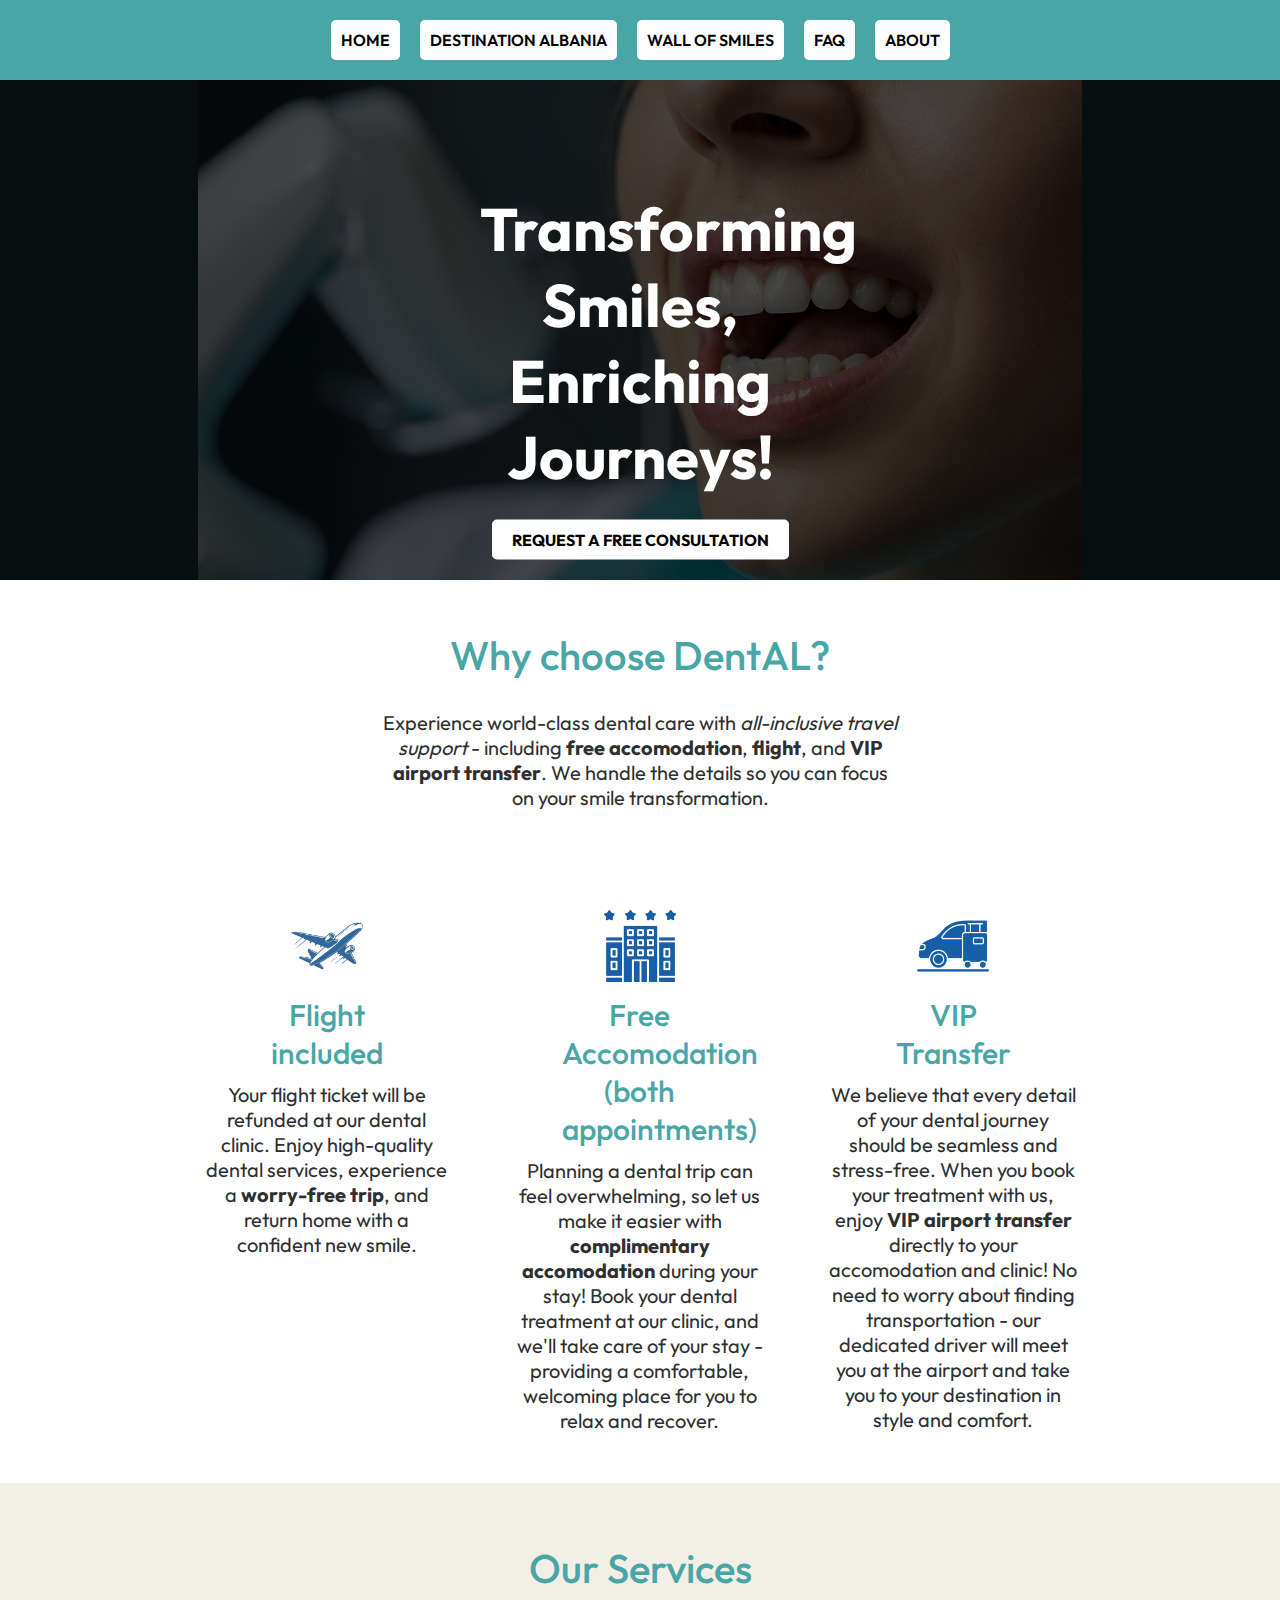
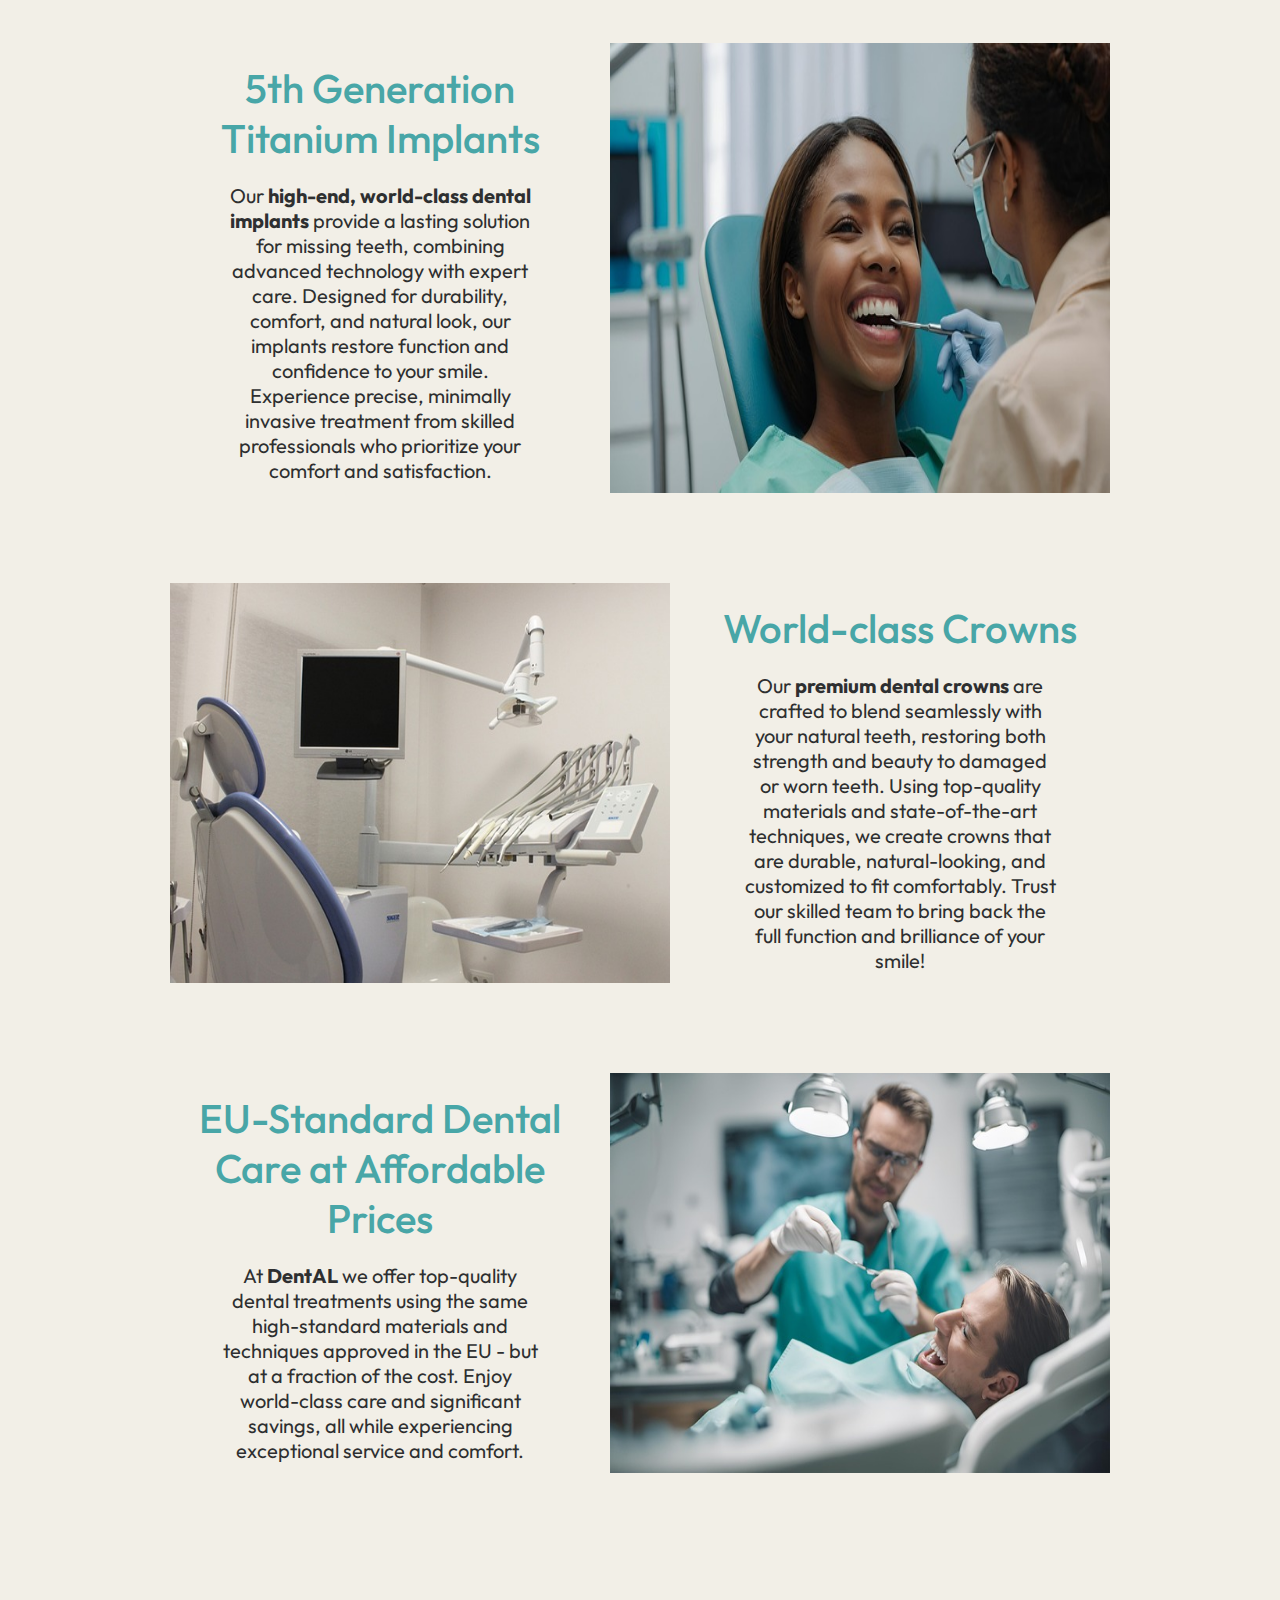
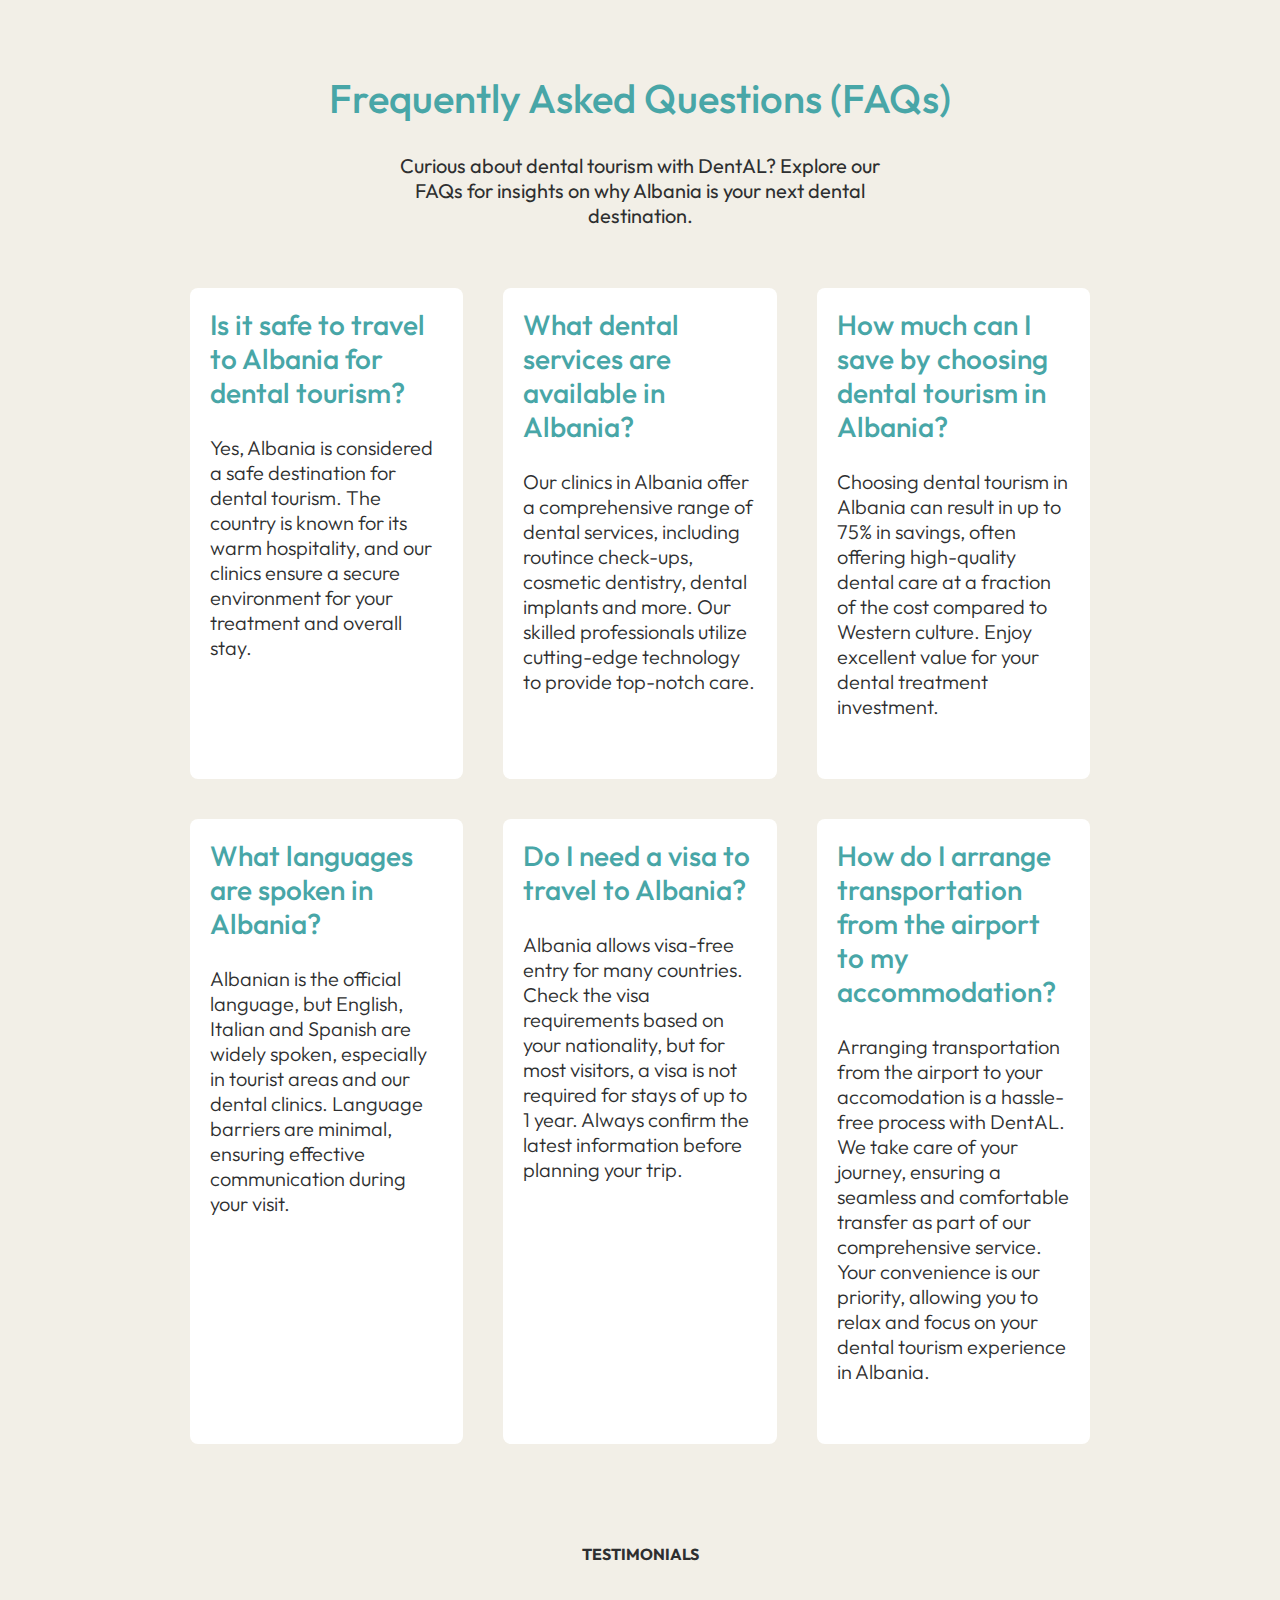
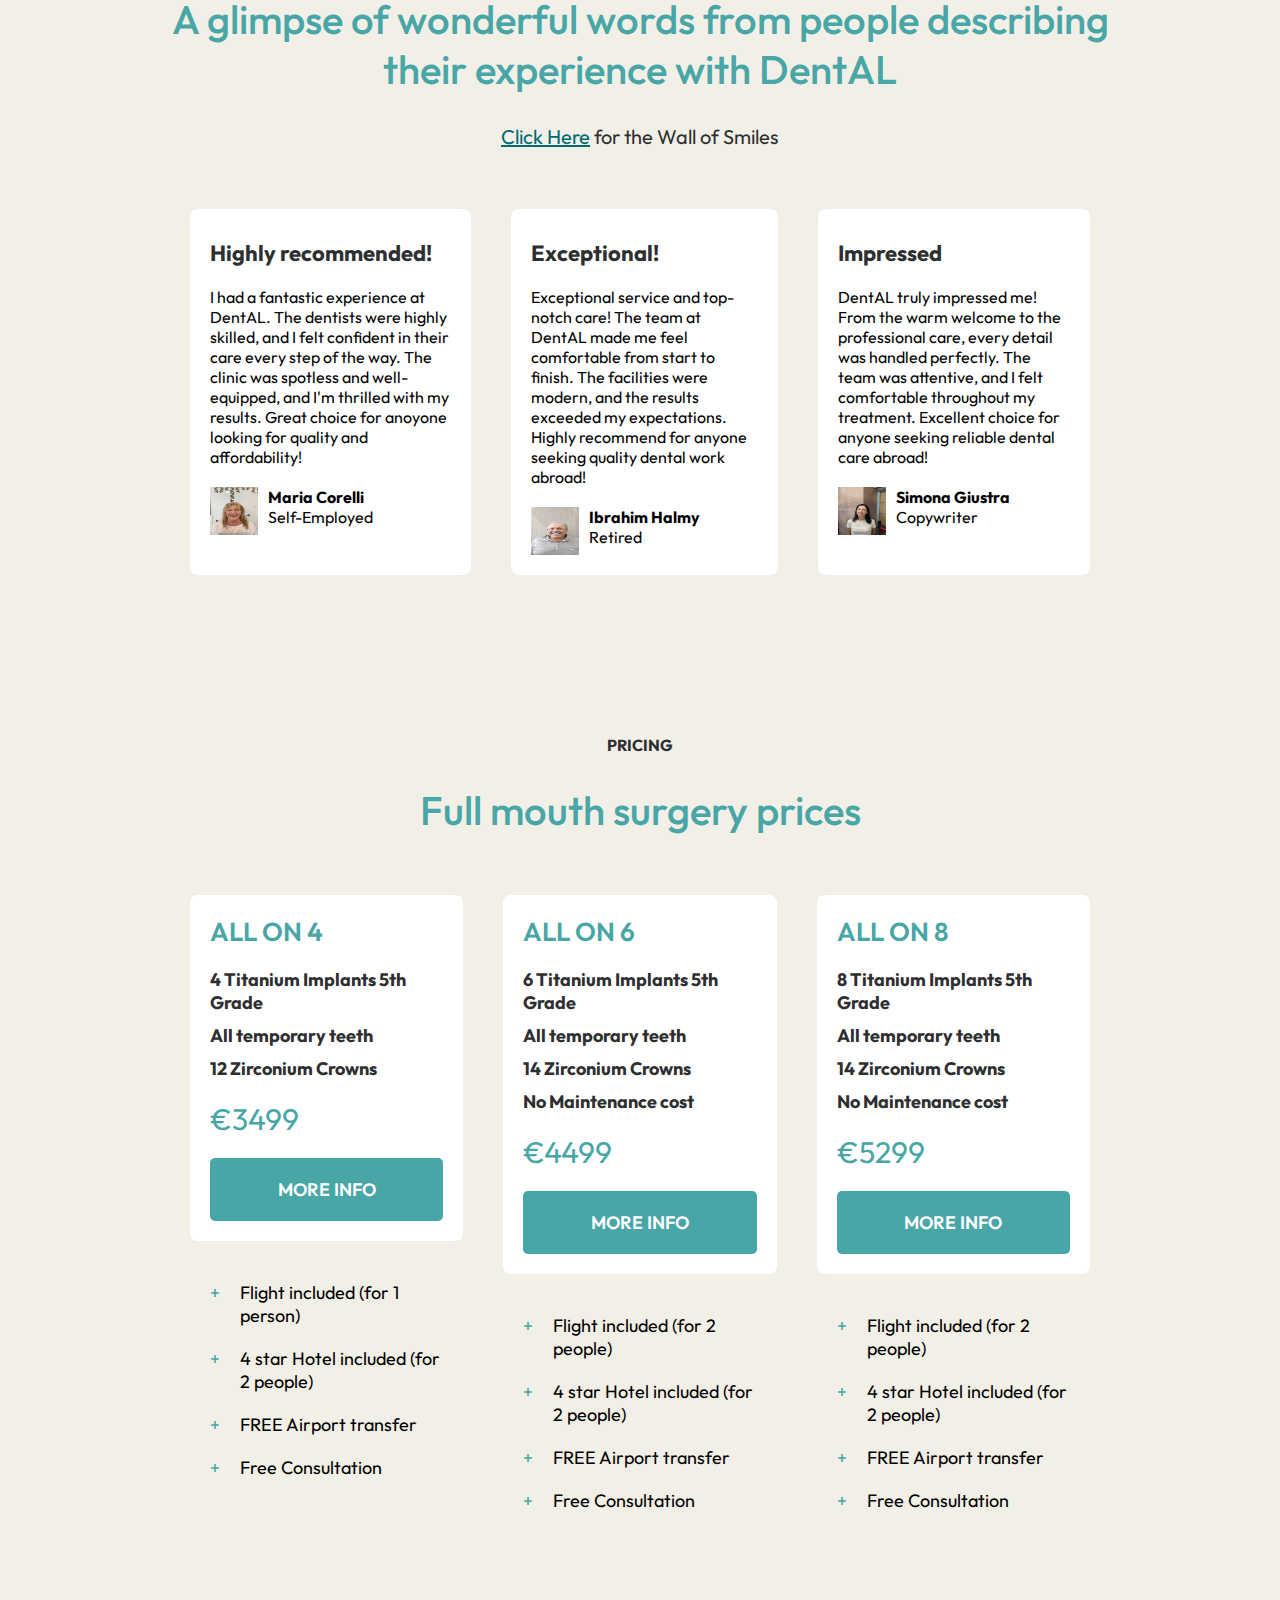
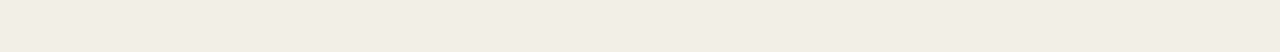
<file: it/index.html>
<!doctype html>
<html lang="en">
	<head>
		<meta name="viewport" content="width=device-width, initial-scale=1.0" />
		<title>DentAL</title>
		<link href="../style.css" rel="stylesheet" />
		<link rel="preconnect" href="https://fonts.googleapis.com">
		<link rel="preconnect" href="https://fonts.gstatic.com" crossorigin>
		<link href="https://fonts.googleapis.com/css2?family=Outfit:wght@100..900&display=swap" rel="stylesheet">
	</head>
	<body>

		<section class="section-navigation">
			<div class="container">
				<nav>
					<a href="#">HOME</a>
					<a href="#">DESTINATION ALBANIA</a>
					<a href="#">WALL OF SMILES</a>
					<a href="#">FAQ</a>
					<a href="#">ABOUT</a>
				</nav>

				<div class="img-wrapper">
					<picture>
						<source media="(min-width: 768px)" srcset="../res/dentist.jpg">
						<img class="header-img" src="../res/dentist-small.jpg">
					</picture>
					<div class="overlay"></div>
					<div class="header-content">
						<h1>Transforming Smiles, Enriching Journeys!</h1>
						<button class="header-button">REQUEST A FREE CONSULTATION</button>
					</div>
				</div>
			</div>
		</section>

		<section class="section-why">
			<div class="container">
				<div class="section-top-wrapper">
					<h2 class="section-header">Why choose DentAL?</h2>
					<p class="section-description">Experience world-class dental care with <i>all-inclusive travel support</i> - including <strong>free accomodation</strong>, <strong>flight</strong>, and <strong>VIP airport transfer</strong>. We handle the details so you can focus on your smile transformation.</p>
				</div>

				<div class="why-benefits-wrapper">
					<div class="why-card">
						<img class="why-card-img" src="../res/plane.png"></img>
						<h3 class="why-card-title">Flight included</h3>
						<p class="why-card-p">Your flight ticket will be refunded at our dental clinic. Enjoy high-quality dental services, experience a <strong>worry-free trip</strong>, and return home with a confident new smile.</p>
					</div>
					<div class="why-card">
						<img class="why-card-img" src="../res/hotel.png"></img>
						<h3 class="why-card-title">Free Accomodation (both appointments)</h3>
						<p class="why-card-p">Planning a dental trip can feel overwhelming, so let us make it easier with <strong>complimentary accomodation</strong> during your stay! Book your dental treatment at our clinic, and we'll take care of your stay - providing a comfortable, welcoming place for you to relax and recover.</p>
					</div>
					<div class="why-card">
						<img class="why-card-img" src="../res/car.png"></img>
						<h3 class="why-card-title">VIP Transfer</h3>
						<p class="why-card-p">We believe that every detail of your dental journey should be seamless and stress-free. When you book your treatment with us, enjoy <strong>VIP airport transfer</strong> directly to your accomodation and clinic! No need to worry about finding transportation - our dedicated driver will meet you at the airport and take you to your destination in style and comfort.</p>
					</div>
				</div>
			</div>
		</section>

		<section class="section-services">
			<div class="container">
				<h2 class="services-title">Our Services</h2>
				<div class="service-card">
					<div class="service-card-content">
						<h3 class="service-card-title">5th Generation Titanium Implants</h3>
						<p class="service-card-p">Our <strong>high-end, world-class dental implants</strong> provide a lasting solution for missing teeth, combining advanced technology with expert care. Designed for durability, comfort, and natural look, our implants restore function and confidence to your smile. Experience precise, minimally invasive treatment from skilled professionals who prioritize your comfort and satisfaction.</p>
					</div>
					<img class="service-card-img" src="../res/service-1.jpg">
				</div>
				<div class="service-card">
					<div class="service-card-content mobile-only">
						<h3 class="service-card-title">World-class Crowns</h3>
						<p class="service-card-p">Our <strong>premium dental crowns</strong> are crafted to blend seamlessly with your natural teeth, restoring both strength and beauty to damaged or worn teeth. Using top-quality materials and state-of-the-art techniques, we create crowns that are durable, natural-looking, and customized to fit comfortably. Trust our skilled team to bring back the full function and brilliance of your smile!</p>
					</div>
					<img class="service-card-img" src="../res/service-2.jpg">
					<div class="service-card-content desktop-only">
						<h3 class="service-card-title">World-class Crowns</h3>
						<p class="service-card-p">Our <strong>premium dental crowns</strong> are crafted to blend seamlessly with your natural teeth, restoring both strength and beauty to damaged or worn teeth. Using top-quality materials and state-of-the-art techniques, we create crowns that are durable, natural-looking, and customized to fit comfortably. Trust our skilled team to bring back the full function and brilliance of your smile!</p>
					</div>
				</div>
				<div class="service-card">
					<div class="service-card-content">
						<h3 class="service-card-title">EU-Standard Dental Care at Affordable Prices</h3>
						<p class="service-card-p">At <strong>DentAL</strong> we offer top-quality dental treatments using the same high-standard materials and techniques approved in the EU - but at a fraction of the cost. Enjoy world-class care and significant savings, all while experiencing exceptional service and comfort.</p>
					</div>
					<img class="service-card-img" src="../res/service-3.jpg">
				</div>
			</div>
		</section>

		<section class="section-faq">
			<div class="container">
				<div class="section-top-wrapper">
					<h2 class="section-header">Frequently Asked Questions (FAQs)</h2>
					<p class="section-description">Curious about dental tourism with DentAL? Explore our FAQs for insights on why Albania is your next dental destination.</p>
				</div>
				
				<div class="faq-content">
					<div class="faq-card">
						<h4 class="faq-card-title">Is it safe to travel to Albania for dental tourism?</h4>
						<p class="faq-card-p">Yes, Albania is considered a safe destination for dental tourism. The country is known for its warm hospitality, and our clinics ensure a secure environment for your treatment and overall stay.</p>
					</div>
					<div class="faq-card">
						<h4 class="faq-card-title">What dental services are available in Albania?</h4>
						<p class="faq-card-p">Our clinics in Albania offer a comprehensive range of dental services, including routince check-ups, cosmetic dentistry, dental implants and more. Our skilled professionals utilize cutting-edge technology to provide top-notch care.</p>
					</div>
					<div class="faq-card">
						<h4 class="faq-card-title">How much can I save by choosing dental tourism in Albania?</h4>
						<p class="faq-card-p">Choosing dental tourism in Albania can result in up to 75% in savings, often offering high-quality dental care at a fraction of the cost compared to Western culture. Enjoy excellent value for your dental treatment investment.</p>
					</div>
					<div class="faq-card">
						<h4 class="faq-card-title">What languages are spoken in Albania?</h4>
						<p class="faq-card-p">Albanian is the official language, but English, Italian and Spanish are widely spoken, especially in tourist areas and our dental clinics. Language barriers are minimal, ensuring effective communication during your visit.</p>
					</div>
					<div class="faq-card">
						<h4 class="faq-card-title">Do I need a visa to travel to Albania?</h4>
						<p class="faq-card-p">Albania allows visa-free entry for many countries. Check the visa requirements based on your nationality, but for most visitors, a visa is not required for stays of up to 1 year. Always confirm the latest information before planning your trip.</p>
					</div>
					<div class="faq-card">
						<h4 class="faq-card-title">How do I arrange transportation from the airport to my accommodation?</h4>
						<p class="faq-card-p">Arranging transportation from the airport to your accomodation is a hassle-free process with DentAL. We take care of your journey, ensuring a seamless and comfortable transfer as part of our comprehensive service. Your convenience is our priority, allowing you to relax and focus on your dental tourism experience in Albania.</p>
					</div>
				</div>
			</div>
		</section>

		<section class="section-testimonials">
			<div class="container">
				<div class="section-top-wrapper">
					<p class="section-tag">TESTIMONIALS</p>
					<h2 class="section-header">A glimpse of wonderful words from people describing their experience with DentAL</h2>
					<p class="section-description"><a class="testimonials-link" href="#">Click Here</a> for the Wall of Smiles</p>
				</div>

				<div class="testimonials-content">
					<div class="testimonials-card">
						<h4 class="testimonials-card-title">Highly recommended!</h4>
						<p class="testimonials-card-p">I had a fantastic experience at DentAL. The dentists were highly skilled, and I felt confident in their care every step of the way. The clinic was spotless and well-equipped, and I'm thrilled with my results. Great choice for anoyone looking for quality and affordability!</p>
						<div class="testimonials-author">
							<img src="../res/author-1.jpg" class="testimonials-author-img">
							<div class="testimonials-author-content">
								<p class="testimonials-author-name">Maria Corelli</p>
								<p class="testimonials-author-job">Self-Employed</p>
							</div>
						</div>
					</div>
					<div class="testimonials-card">
						<h4 class="testimonials-card-title">Exceptional!</h4>
						<p class="testimonials-card-p">Exceptional service and top-notch care! The team at DentAL made me feel comfortable from start to finish. The facilities were modern, and the results exceeded my expectations. Highly recommend for anyone seeking quality dental work abroad!</p>
						<div class="testimonials-author">
							<img src="../res/author-2.jpg" class="testimonials-author-img">
							<div class="testimonials-author-content">
								<p class="testimonials-author-name">Ibrahim Halmy</p>
								<p class="testimonials-author-job">Retired</p>
							</div>
						</div>
					</div>
					<div class="testimonials-card">
						<h4 class="testimonials-card-title">Impressed</h4>
						<p class="testimonials-card-p">DentAL truly impressed me! From the warm welcome to the professional care, every detail was handled perfectly. The team was attentive, and I felt comfortable throughout my treatment. Excellent choice for anyone seeking reliable dental care abroad!</p>
						<div class="testimonials-author">
							<img src="../res/author-3.jpg" class="testimonials-author-img">
							<div class="testimonials-author-content">
								<p class="testimonials-author-name">Simona Giustra</p>
								<p class="testimonials-author-job">Copywriter</p>
							</div>
						</div>
					</div>
				</div>
			</div>
		</section>

		<section class="section-pricing">
			<div class="container">
				<div class="section-top-wrapper">
					<p class="section-tag">PRICING</p>
					<h2 class="section-header">Full mouth surgery prices</h2>
				</div>

				<div class="pricing-content">
					<div class="pricing-card">
						<div class="pricing-main">
							<h4 class="pricing-title">ALL ON 4</h4>
							<p class="pricing-info">4 Titanium Implants 5th Grade</p>
							<p class="pricing-info">All temporary teeth</p>
							<p class="pricing-info">12 Zirconium Crowns</p>
							<p class="pricing-price">&#8364;3499</p>
							<a class="pricing-link" href="#">MORE INFO</a>
						</div>
						<div class="pricing-extra-info">
							<p class="pricing-p"><span class="plus-sign">+</span> Flight included (for 1 person)</p>
							<p class="pricing-p"><span class="plus-sign">+</span> 4 star Hotel included (for 2 people)</p>
							<p class="pricing-p"><span class="plus-sign">+</span> FREE Airport transfer</p>
							<p class="pricing-p"><span class="plus-sign">+</span> Free Consultation</p>
						</div>
					</div>
					<div class="pricing-card">
						<div class="pricing-main">
							<h4 class="pricing-title">ALL ON 6</h4>
							<p class="pricing-info">6 Titanium Implants 5th Grade</p>
							<p class="pricing-info">All temporary teeth</p>
							<p class="pricing-info">14 Zirconium Crowns</p>
							<p class="pricing-info">No Maintenance cost</p>
							<p class="pricing-price">&#8364;4499</p>
							<a class="pricing-link" href="#">MORE INFO</a>
						</div>
						<div class="pricing-extra-info">
							<p class="pricing-p"><span class="plus-sign">+</span> Flight included (for 2 people)</p>
							<p class="pricing-p"><span class="plus-sign">+</span> 4 star Hotel included (for 2 people)</p>
							<p class="pricing-p"><span class="plus-sign">+</span> FREE Airport transfer</p>
							<p class="pricing-p"><span class="plus-sign">+</span> Free Consultation</p>
						</div>
					</div>
					<div class="pricing-card">
						<div class="pricing-main">
							<h4 class="pricing-title">ALL ON 8</h4>
							<p class="pricing-info">8 Titanium Implants 5th Grade</p>
							<p class="pricing-info">All temporary teeth</p>
							<p class="pricing-info">14 Zirconium Crowns</p>
							<p class="pricing-info">No Maintenance cost</p>
							<p class="pricing-price">&#8364;5299</p>
							<a class="pricing-link" href="#">MORE INFO</a>
						</div>
						<div class="pricing-extra-info">
							<p class="pricing-p"><span class="plus-sign">+</span> Flight included (for 2 people)</p>
							<p class="pricing-p"><span class="plus-sign">+</span> 4 star Hotel included (for 2 people)</p>
							<p class="pricing-p"><span class="plus-sign">+</span> FREE Airport transfer</p>
							<p class="pricing-p"><span class="plus-sign">+</span> Free Consultation</p>
						</div>
					</div>
				</div>
			</div>
		</section>

	</body>
</html>
</file>
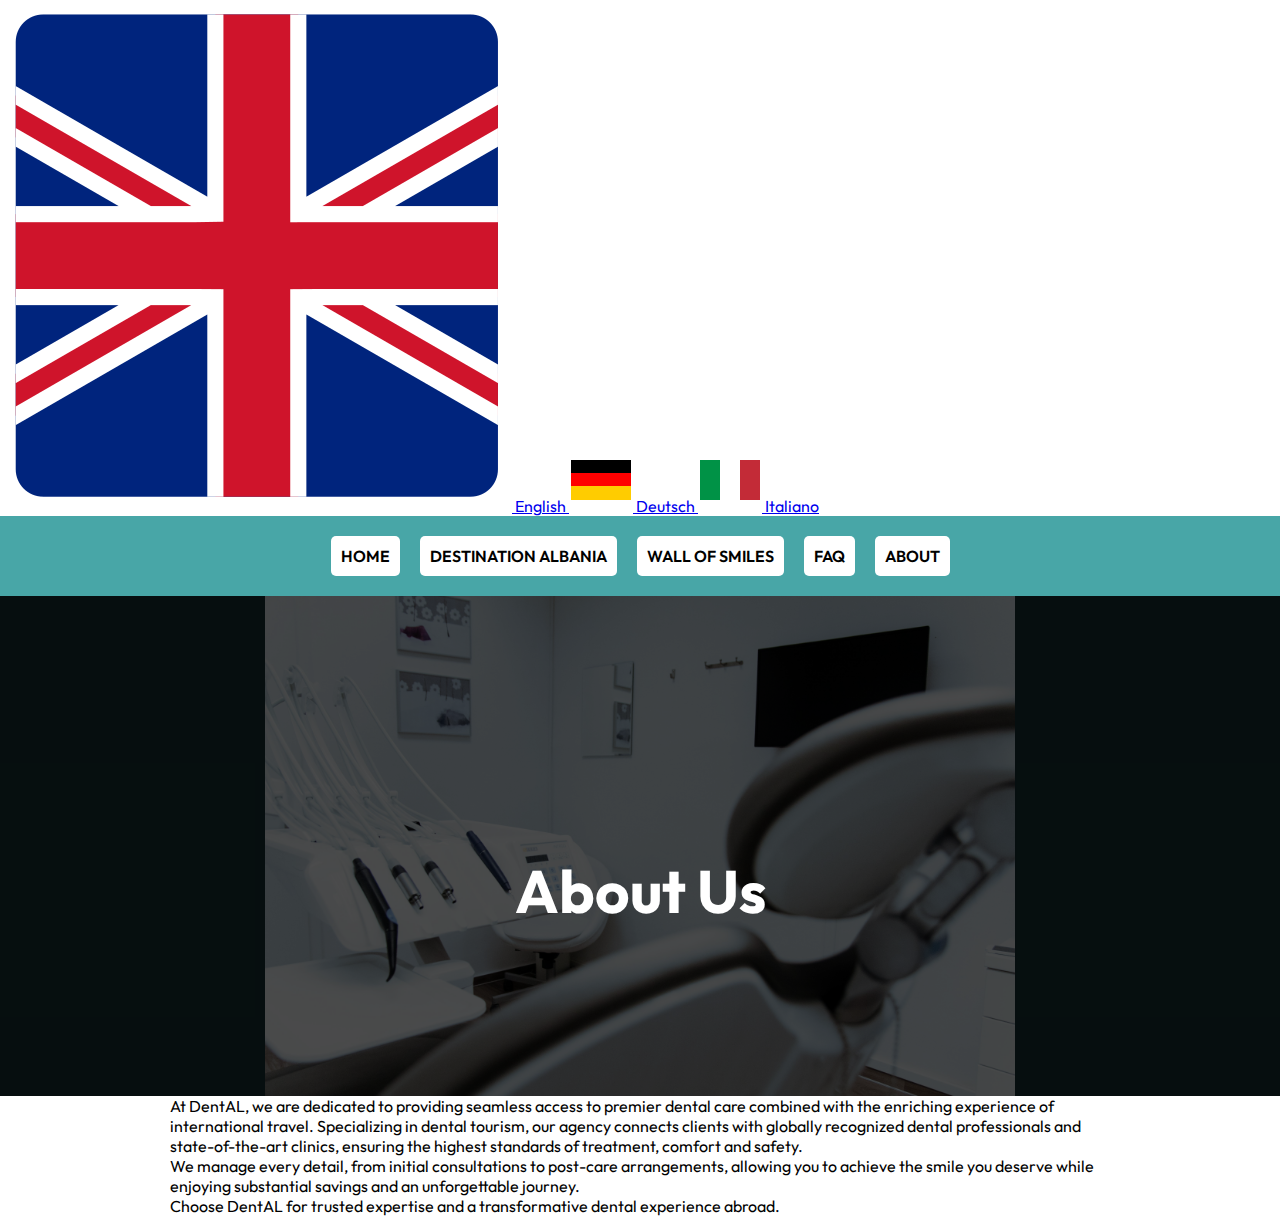
<file: about.html>
<!doctype html>
<html lang="en">
	<head>
		<meta charset="utf-8">
		<meta name="viewport" content="width=device-width, initial-scale=1.0" />
		<title>DentAL</title>
		<link href="style.css" rel="stylesheet" />
		<link rel="preconnect" href="https://fonts.googleapis.com">
		<link rel="preconnect" href="https://fonts.gstatic.com" crossorigin>
		<link href="https://fonts.googleapis.com/css2?family=Outfit:wght@100..900&display=swap" rel="stylesheet">
	</head>
	<body>

		<section class="section-lang">
			<div class="lang-bar">
				<a href="/" class="lang-link">
					<img class="lang-icon" src="res/en-flag.png">
					<span href="/" class="lang-text">English</span>
				</a>
				<a href="/de" class="lang-link">
					<img class="lang-icon" src="res/de-flag.png">
					<span class="lang-text">Deutsch</span>
				</a>
				<a href="/it" class="lang-link">
					<img class="lang-icon" src="res/it-flag.png">
					<span class="lang-text">Italiano</span>
				</a>
			</div>
		</section>

		<section class="section-navigation">
			<div class="container">
				<nav>
					<a href="index.html">HOME</a>
					<a href="#">DESTINATION ALBANIA</a>
					<a href="#">WALL OF SMILES</a>
					<a href="faq.html">FAQ</a>
					<a href="about.html">ABOUT</a>
				</nav>

				<div class="img-wrapper">
					<img class="header-img" src="res/about.jpg">
					<div class="overlay"></div>
					<div class="header-content">
						<h1>About Us</h1>
					</div>
				</div>
			</div>
		</section>

		<section class="section-about">
			<div class="container">
				<p class="about-p">At DentAL, we are dedicated to providing seamless access to premier dental care combined with the enriching experience of international travel. Specializing in dental tourism, our agency connects clients with globally recognized dental professionals and state-of-the-art clinics, ensuring the highest standards of treatment, comfort and safety.</p>
				<p class="about-p">We manage every detail, from initial consultations to post-care arrangements, allowing you to achieve the smile you deserve while enjoying substantial savings and an unforgettable journey.</p>
				<p class="about-p">Choose DentAL for trusted expertise and a transformative dental experience abroad.</p>
			</div>
		</section>

	</body>
</html>
</file>
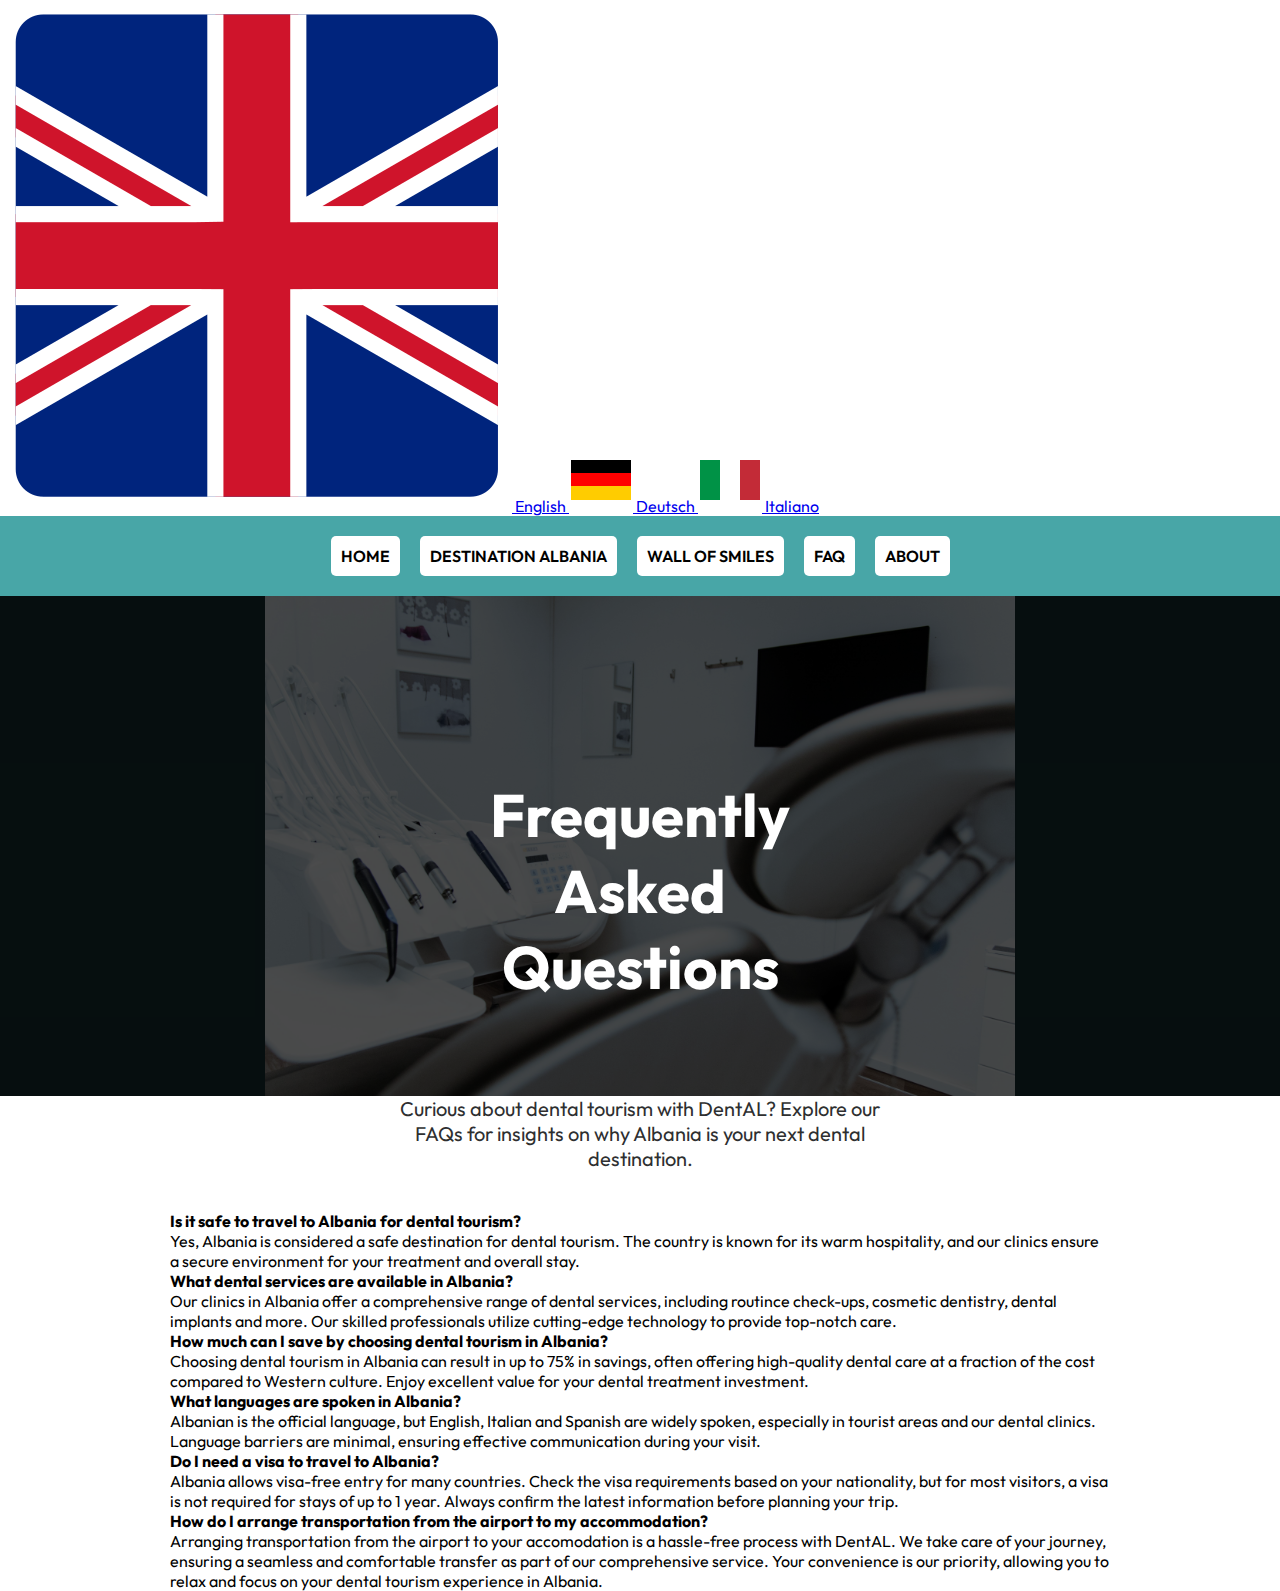
<file: faq.html>
<!doctype html>
<html lang="en">
	<head>
		<meta charset="utf-8">
		<meta name="viewport" content="width=device-width, initial-scale=1.0" />
		<title>DentAL</title>
		<link href="style.css" rel="stylesheet" />
		<link rel="preconnect" href="https://fonts.googleapis.com">
		<link rel="preconnect" href="https://fonts.gstatic.com" crossorigin>
		<link href="https://fonts.googleapis.com/css2?family=Outfit:wght@100..900&display=swap" rel="stylesheet">
	</head>
	<body>

		<section class="section-lang">
			<div class="lang-bar">
				<a href="/" class="lang-link">
					<img class="lang-icon" src="res/en-flag.png">
					<span href="/" class="lang-text">English</span>
				</a>
				<a href="/de" class="lang-link">
					<img class="lang-icon" src="res/de-flag.png">
					<span class="lang-text">Deutsch</span>
				</a>
				<a href="/it" class="lang-link">
					<img class="lang-icon" src="res/it-flag.png">
					<span class="lang-text">Italiano</span>
				</a>
			</div>
		</section>

		<section class="section-navigation">
			<div class="container">
				<nav>
					<a href="index.html">HOME</a>
					<a href="#">DESTINATION ALBANIA</a>
					<a href="#">WALL OF SMILES</a>
					<a href="faq.html">FAQ</a>
					<a href="about.html">ABOUT</a>
				</nav>

				<div class="img-wrapper">
					<img class="header-img" src="res/about.jpg">
					<div class="overlay"></div>
					<div class="header-content">
						<h1>Frequently Asked Questions</h1>
					</div>
				</div>
			</div>
		</section>

		<section class="section-faq-html">
			<div class="container">
				<div class="section-top-wrapper">
					<p class="section-description">Curious about dental tourism with DentAL? Explore our FAQs for insights on why Albania is your next dental destination.</p>
				</div>

				<div class="faq-html-content">
					<div class="faq-html-card">
						<h4 class="faq-html-card-title">Is it safe to travel to Albania for dental tourism?</h4>
						<p class="faq-html-card-p">Yes, Albania is considered a safe destination for dental tourism. The country is known for its warm hospitality, and our clinics ensure a secure environment for your treatment and overall stay.</p>
					</div>
					<div class="faq-html-card">
						<h4 class="faq-html-card-title">What dental services are available in Albania?</h4>
						<p class="faq-html-card-p">Our clinics in Albania offer a comprehensive range of dental services, including routince check-ups, cosmetic dentistry, dental implants and more. Our skilled professionals utilize cutting-edge technology to provide top-notch care.</p>
					</div>
					<div class="faq-html-card">
						<h4 class="faq-html-card-title">How much can I save by choosing dental tourism in Albania?</h4>
						<p class="faq-html-card-p">Choosing dental tourism in Albania can result in up to 75% in savings, often offering high-quality dental care at a fraction of the cost compared to Western culture. Enjoy excellent value for your dental treatment investment.</p>
					</div>
					<div class="faq-html-card">
						<h4 class="faq-html-card-title">What languages are spoken in Albania?</h4>
						<p class="faq-html-card-p">Albanian is the official language, but English, Italian and Spanish are widely spoken, especially in tourist areas and our dental clinics. Language barriers are minimal, ensuring effective communication during your visit.</p>
					</div>
					<div class="faq-html-card">
						<h4 class="faq-html-card-title">Do I need a visa to travel to Albania?</h4>
						<p class="faq-html-card-p">Albania allows visa-free entry for many countries. Check the visa requirements based on your nationality, but for most visitors, a visa is not required for stays of up to 1 year. Always confirm the latest information before planning your trip.</p>
					</div>
					<div class="faq-html-card">
						<h4 class="faq-html-card-title">How do I arrange transportation from the airport to my accommodation?</h4>
						<p class="faq-html-card-p">Arranging transportation from the airport to your accomodation is a hassle-free process with DentAL. We take care of your journey, ensuring a seamless and comfortable transfer as part of our comprehensive service. Your convenience is our priority, allowing you to relax and focus on your dental tourism experience in Albania.</p>
					</div>
				</div>
			</div>
		</section>

	</body>
</html>
</file>
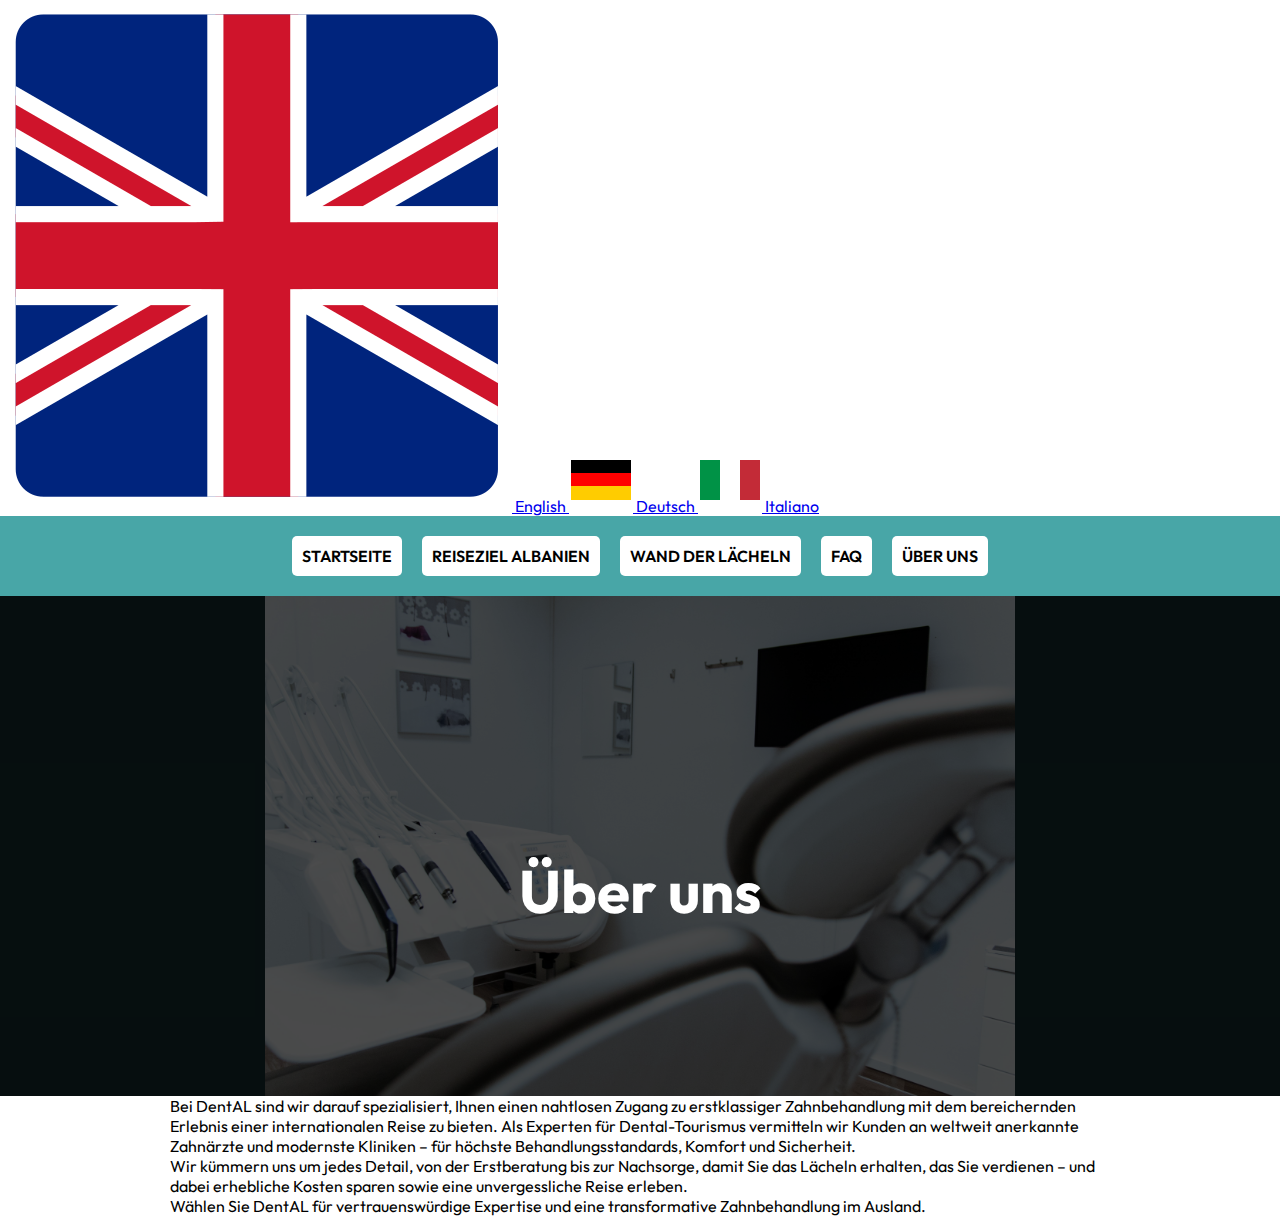
<file: de/about.html>
<!doctype html>
<html lang="de">
	<head>
		<meta charset="utf-8">
		<meta name="viewport" content="width=device-width, initial-scale=1.0" />
		<title>DentAL</title>
		<link href="../style.css" rel="stylesheet" />
		<link rel="preconnect" href="https://fonts.googleapis.com">
		<link rel="preconnect" href="https://fonts.gstatic.com" crossorigin>
		<link href="https://fonts.googleapis.com/css2?family=Outfit:wght@100..900&display=swap" rel="stylesheet">
	</head>
	<body>

		<section class="section-lang">
			<div class="lang-bar">
				<a href="/" class="lang-link">
					<img class="lang-icon" src="../res/en-flag.png">
					<span href="/" class="lang-text">English</span>
				</a>
				<a href="/de" class="lang-link">
					<img class="lang-icon" src="../res/de-flag.png">
					<span class="lang-text">Deutsch</span>
				</a>
				<a href="/it" class="lang-link">
					<img class="lang-icon" src="../res/it-flag.png">
					<span class="lang-text">Italiano</span>
				</a>
			</div>
		</section>

		<section class="section-navigation">
			<div class="container">
				<nav>
					<a href="index.html">STARTSEITE</a>
					<a href="#">REISEZIEL ALBANIEN</a>
					<a href="#">WAND DER LÄCHELN</a>
					<a href="faq.html">FAQ</a>
					<a href="about.html">ÜBER UNS</a>
				</nav>

				<div class="img-wrapper">
					<img class="header-img" src="../res/about.jpg">
					<div class="overlay"></div>
					<div class="header-content">
						<h1>Über uns</h1>
					</div>
				</div>
			</div>
		</section>

		<section class="section-about">
			<div class="container">
				<p class="about-p">Bei DentAL sind wir darauf spezialisiert, Ihnen einen nahtlosen Zugang zu erstklassiger Zahnbehandlung mit dem bereichernden Erlebnis einer internationalen Reise zu bieten. Als Experten für Dental-Tourismus vermitteln wir Kunden an weltweit anerkannte Zahnärzte und modernste Kliniken – für höchste Behandlungsstandards, Komfort und Sicherheit.</p>
				<p class="about-p">Wir kümmern uns um jedes Detail, von der Erstberatung bis zur Nachsorge, damit Sie das Lächeln erhalten, das Sie verdienen – und dabei erhebliche Kosten sparen sowie eine unvergessliche Reise erleben.</p>
				<p class="about-p">Wählen Sie DentAL für vertrauenswürdige Expertise und eine transformative Zahnbehandlung im Ausland.</p>
			</div>
		</section>

	</body>
</html>
</file>
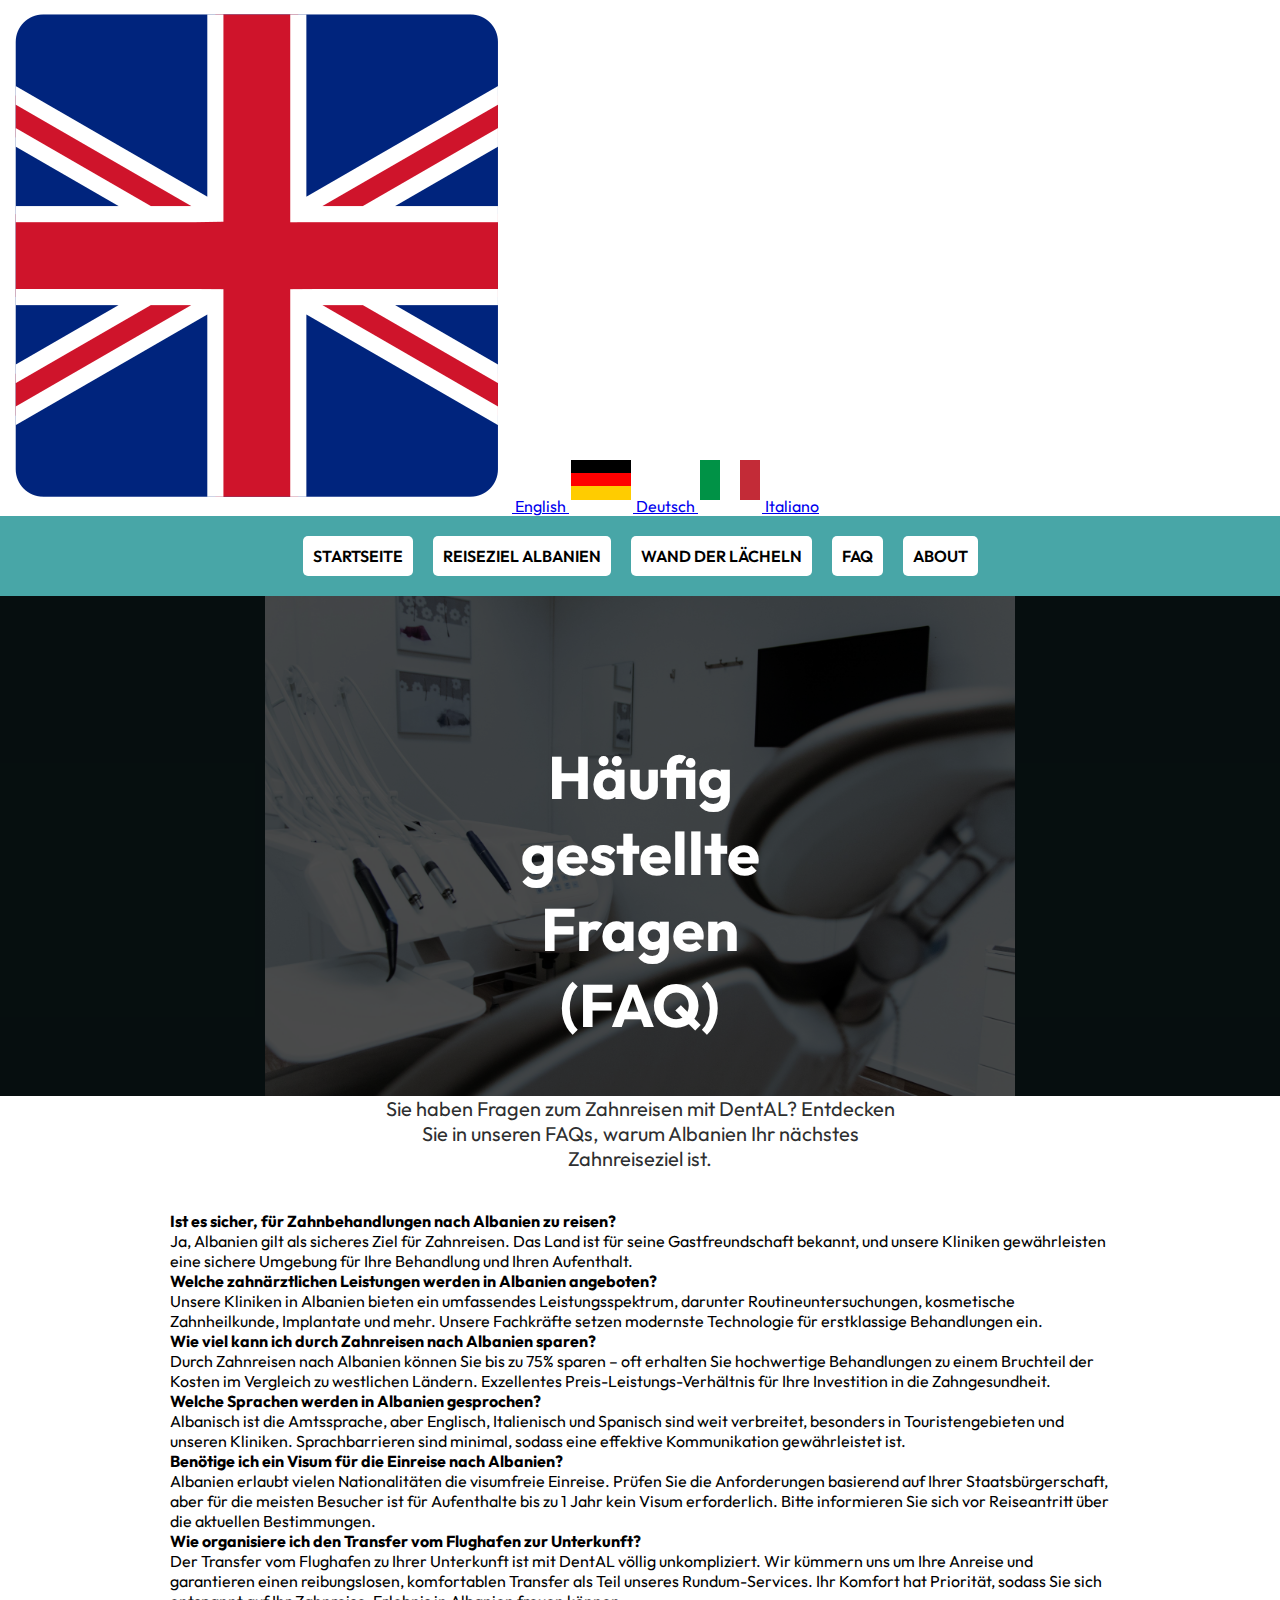
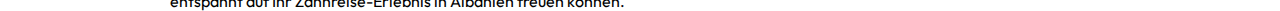
<file: de/faq.html>
<!doctype html>
<html lang="en">
	<head>
		<meta charset="utf-8">
		<meta name="viewport" content="width=device-width, initial-scale=1.0" />
		<title>DentAL</title>
		<link href="../style.css" rel="stylesheet" />
		<link rel="preconnect" href="https://fonts.googleapis.com">
		<link rel="preconnect" href="https://fonts.gstatic.com" crossorigin>
		<link href="https://fonts.googleapis.com/css2?family=Outfit:wght@100..900&display=swap" rel="stylesheet">
	</head>
	<body>

		<section class="section-lang">
			<div class="lang-bar">
				<a href="/" class="lang-link">
					<img class="lang-icon" src="../res/en-flag.png">
					<span href="/" class="lang-text">English</span>
				</a>
				<a href="/de" class="lang-link">
					<img class="lang-icon" src="../res/de-flag.png">
					<span class="lang-text">Deutsch</span>
				</a>
				<a href="/it" class="lang-link">
					<img class="lang-icon" src="../res/it-flag.png">
					<span class="lang-text">Italiano</span>
				</a>
			</div>
		</section>

		<section class="section-navigation">
			<div class="container">
				<nav>
					<a href="index.html">STARTSEITE</a>
					<a href="#">REISEZIEL ALBANIEN</a>
					<a href="#">WAND DER LÄCHELN</a>
					<a href="faq.html">FAQ</a>
					<a href="about.html">ABOUT</a>
				</nav>

				<div class="img-wrapper">
					<img class="header-img" src="../res/about.jpg">
					<div class="overlay"></div>
					<div class="header-content">
						<h1>Häufig gestellte Fragen (FAQ)</h1>
					</div>
				</div>
			</div>
		</section>

		<section class="section-faq-html">
			<div class="container">
				<div class="section-top-wrapper">
					<p class="section-description">Sie haben Fragen zum Zahnreisen mit DentAL? Entdecken Sie in unseren FAQs, warum Albanien Ihr nächstes Zahnreiseziel ist.</p>
				</div>

				<div class="faq-html-content">
					<div class="faq-html-card">
						<h4 class="faq-html-card-title">Ist es sicher, für Zahnbehandlungen nach Albanien zu reisen?</h4>
						<p class="faq-html-card-p">Ja, Albanien gilt als sicheres Ziel für Zahnreisen. Das Land ist für seine Gastfreundschaft bekannt, und unsere Kliniken gewährleisten eine sichere Umgebung für Ihre Behandlung und Ihren Aufenthalt.</p>
					</div>
					<div class="faq-html-card">
						<h4 class="faq-html-card-title">Welche zahnärztlichen Leistungen werden in Albanien angeboten?</h4>
						<p class="faq-html-card-p">Unsere Kliniken in Albanien bieten ein umfassendes Leistungsspektrum, darunter Routineuntersuchungen, kosmetische Zahnheilkunde, Implantate und mehr. Unsere Fachkräfte setzen modernste Technologie für erstklassige Behandlungen ein.</p>
					</div>
					<div class="faq-html-card">
						<h4 class="faq-html-card-title">Wie viel kann ich durch Zahnreisen nach Albanien sparen?</h4>
						<p class="faq-html-card-p">Durch Zahnreisen nach Albanien können Sie bis zu 75% sparen – oft erhalten Sie hochwertige Behandlungen zu einem Bruchteil der Kosten im Vergleich zu westlichen Ländern. Exzellentes Preis-Leistungs-Verhältnis für Ihre Investition in die Zahngesundheit.</p>
					</div>
					<div class="faq-html-card">
						<h4 class="faq-html-card-title">Welche Sprachen werden in Albanien gesprochen?</h4>
						<p class="faq-html-card-p">Albanisch ist die Amtssprache, aber Englisch, Italienisch und Spanisch sind weit verbreitet, besonders in Touristengebieten und unseren Kliniken. Sprachbarrieren sind minimal, sodass eine effektive Kommunikation gewährleistet ist.</p>
					</div>
					<div class="faq-html-card">
						<h4 class="faq-html-card-title">Benötige ich ein Visum für die Einreise nach Albanien?</h4>
						<p class="faq-html-card-p">Albanien erlaubt vielen Nationalitäten die visumfreie Einreise. Prüfen Sie die Anforderungen basierend auf Ihrer Staatsbürgerschaft, aber für die meisten Besucher ist für Aufenthalte bis zu 1 Jahr kein Visum erforderlich. Bitte informieren Sie sich vor Reiseantritt über die aktuellen Bestimmungen.</p>
					</div>
					<div class="faq-html-card">
						<h4 class="faq-html-card-title">Wie organisiere ich den Transfer vom Flughafen zur Unterkunft?</h4>
						<p class="faq-html-card-p">Der Transfer vom Flughafen zu Ihrer Unterkunft ist mit DentAL völlig unkompliziert. Wir kümmern uns um Ihre Anreise und garantieren einen reibungslosen, komfortablen Transfer als Teil unseres Rundum-Services. Ihr Komfort hat Priorität, sodass Sie sich entspannt auf Ihr Zahnreise-Erlebnis in Albanien freuen können.</p>
					</div>
				</div>
			</div>
		</section>

	</body>
</html>
</file>
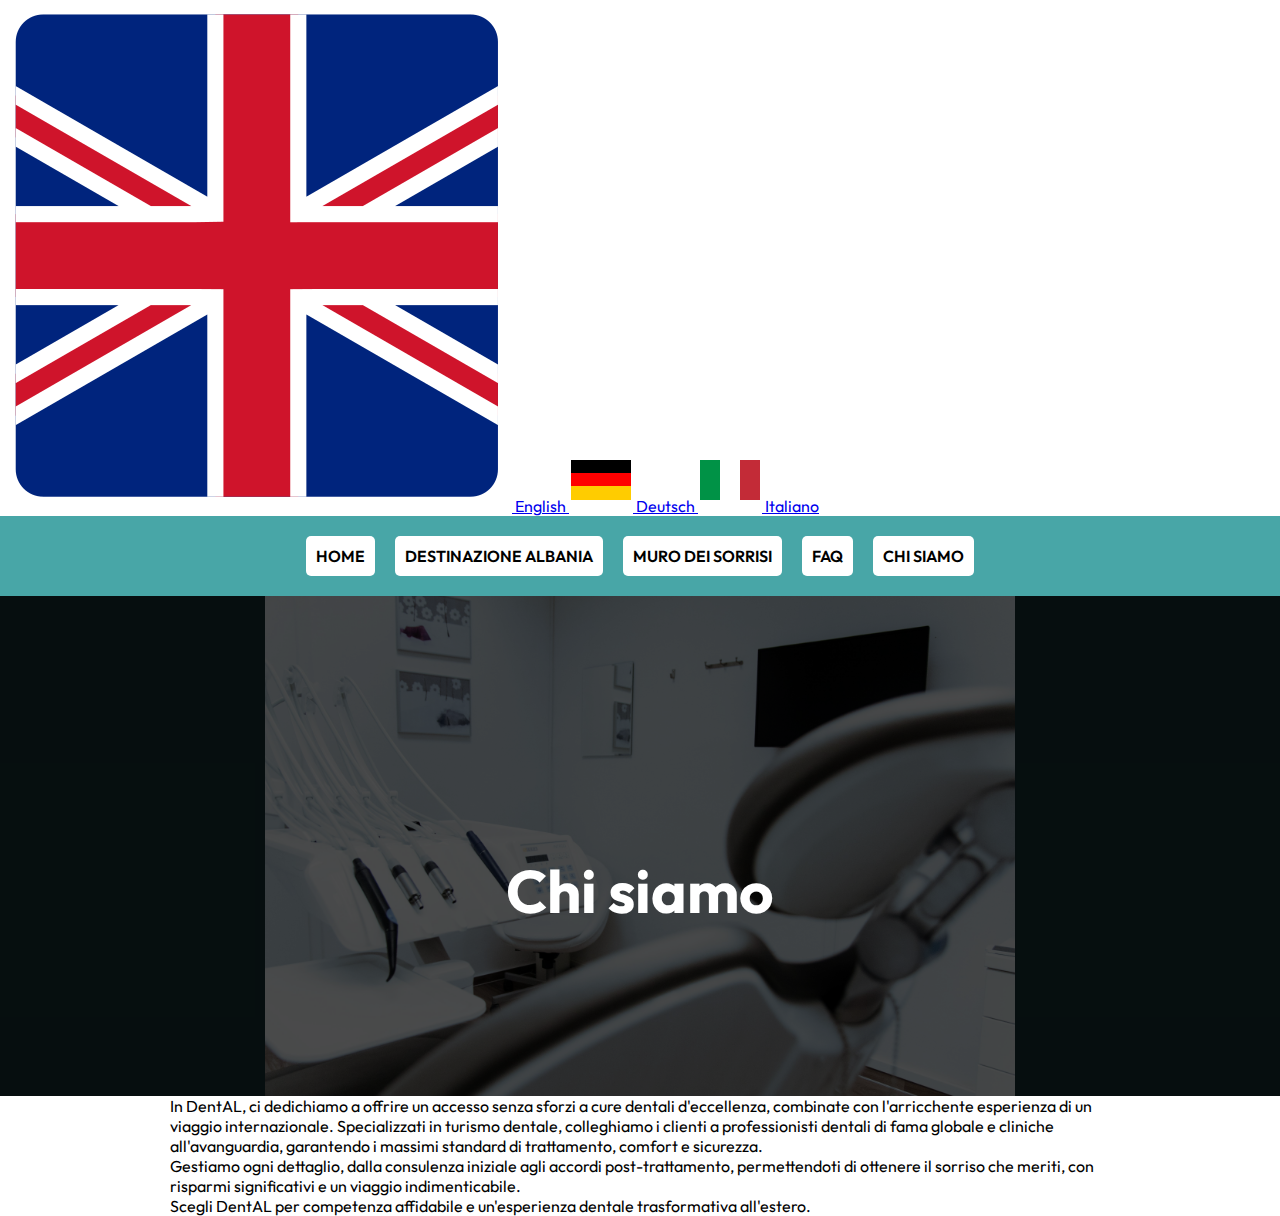
<file: it/about.html>
<!doctype html>
<html lang="de">
	<head>
		<meta charset="utf-8">
		<meta name="viewport" content="width=device-width, initial-scale=1.0" />
		<title>DentAL</title>
		<link href="../style.css" rel="stylesheet" />
		<link rel="preconnect" href="https://fonts.googleapis.com">
		<link rel="preconnect" href="https://fonts.gstatic.com" crossorigin>
		<link href="https://fonts.googleapis.com/css2?family=Outfit:wght@100..900&display=swap" rel="stylesheet">
	</head>
	<body>

		<section class="section-lang">
			<div class="lang-bar">
				<a href="/" class="lang-link">
					<img class="lang-icon" src="../res/en-flag.png">
					<span href="/" class="lang-text">English</span>
				</a>
				<a href="/de" class="lang-link">
					<img class="lang-icon" src="../res/de-flag.png">
					<span class="lang-text">Deutsch</span>
				</a>
				<a href="/it" class="lang-link">
					<img class="lang-icon" src="../res/it-flag.png">
					<span class="lang-text">Italiano</span>
				</a>
			</div>
		</section>

		<section class="section-navigation">
			<div class="container">
				<nav>
					<a href="index.html">HOME</a>
					<a href="#">DESTINAZIONE ALBANIA</a>
					<a href="#">MURO DEI SORRISI</a>
					<a href="faq.html">FAQ</a>
					<a href="about.html">CHI SIAMO</a>
				</nav>

				<div class="img-wrapper">
					<img class="header-img" src="../res/about.jpg">
					<div class="overlay"></div>
					<div class="header-content">
						<h1>Chi siamo</h1>
					</div>
				</div>
			</div>
		</section>

		<section class="section-about">
			<div class="container">
				<p class="about-p">In DentAL, ci dedichiamo a offrire un accesso senza sforzi a cure dentali d'eccellenza, combinate con l'arricchente esperienza di un viaggio internazionale. Specializzati in turismo dentale, colleghiamo i clienti a professionisti dentali di fama globale e cliniche all'avanguardia, garantendo i massimi standard di trattamento, comfort e sicurezza.</p>
				<p class="about-p">Gestiamo ogni dettaglio, dalla consulenza iniziale agli accordi post-trattamento, permettendoti di ottenere il sorriso che meriti, con risparmi significativi e un viaggio indimenticabile.</p>
				<p class="about-p">Scegli DentAL per competenza affidabile e un'esperienza dentale trasformativa all'estero.</p>
			</div>
		</section>

	</body>
</html>
</file>
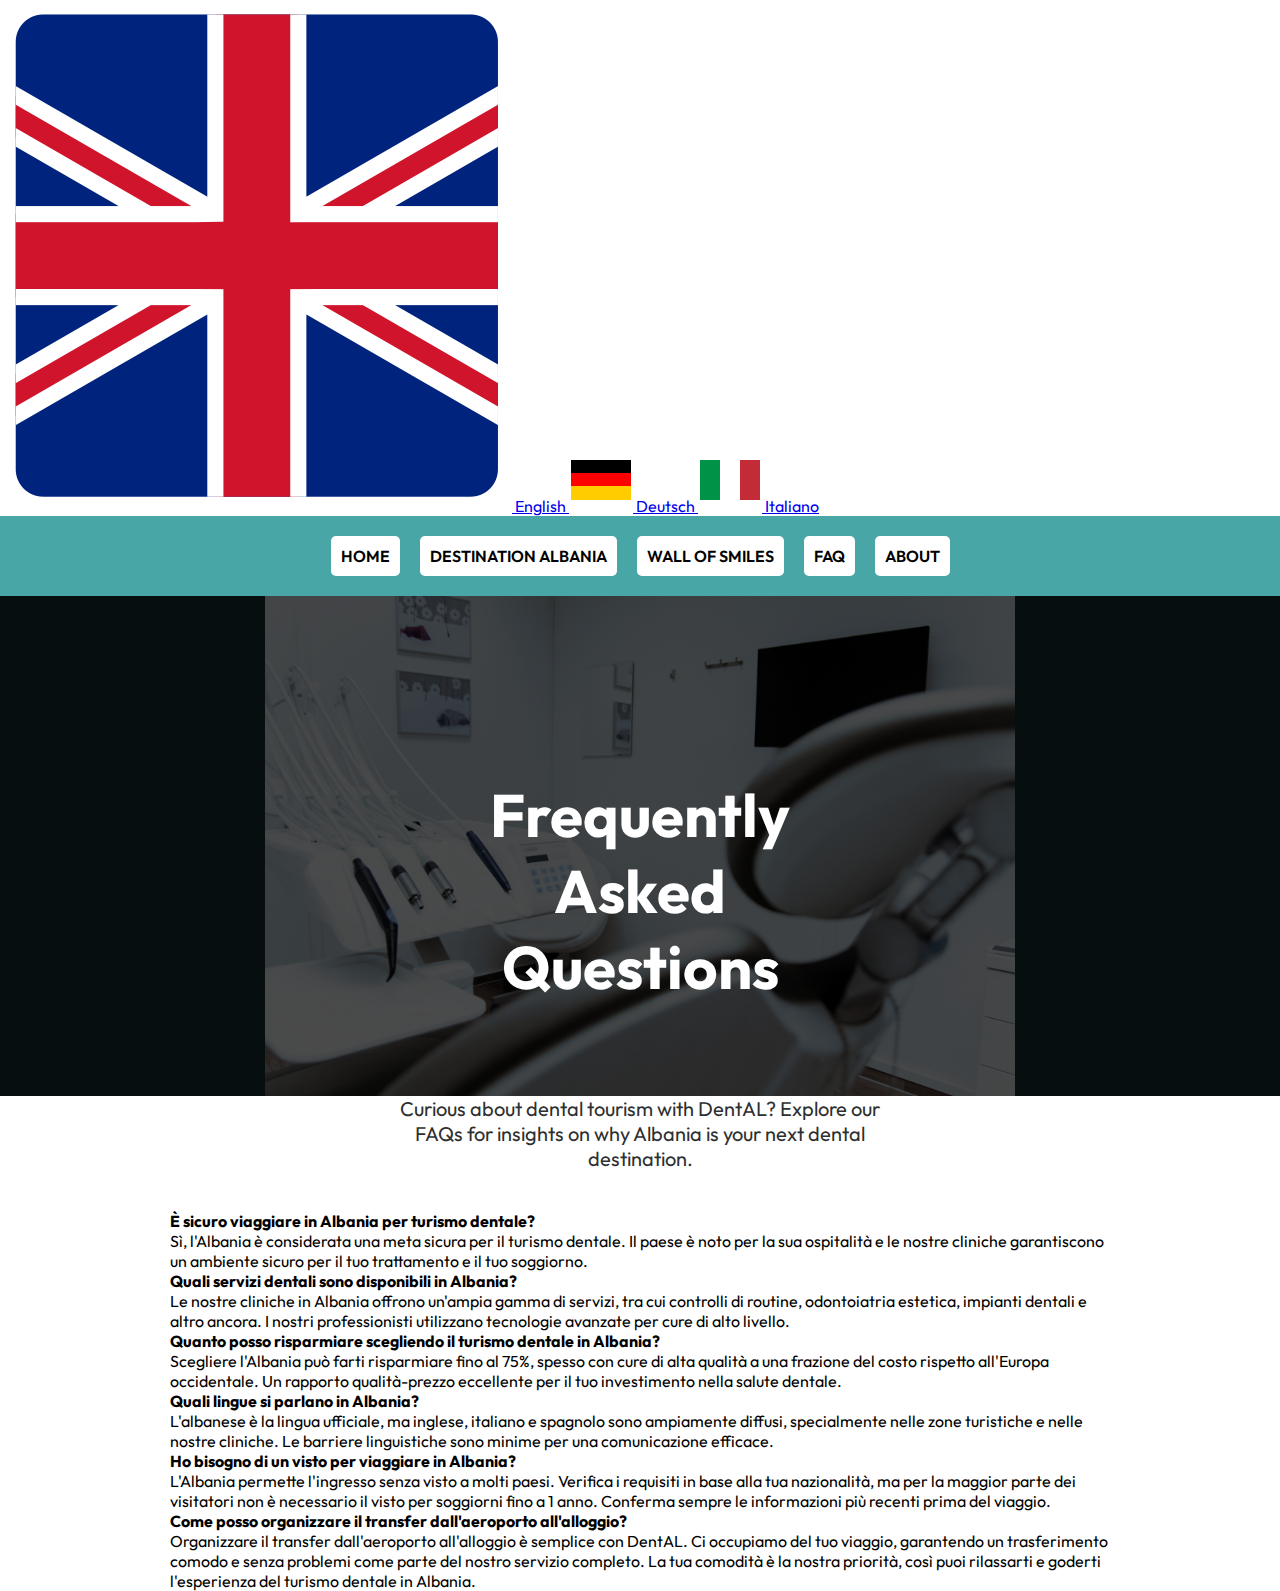
<file: it/faq.html>
<!doctype html>
<html lang="en">
	<head>
		<meta charset="utf-8">
		<meta name="viewport" content="width=device-width, initial-scale=1.0" />
		<title>DentAL</title>
		<link href="../style.css" rel="stylesheet" />
		<link rel="preconnect" href="https://fonts.googleapis.com">
		<link rel="preconnect" href="https://fonts.gstatic.com" crossorigin>
		<link href="https://fonts.googleapis.com/css2?family=Outfit:wght@100..900&display=swap" rel="stylesheet">
	</head>
	<body>

		<section class="section-lang">
			<div class="lang-bar">
				<a href="/" class="lang-link">
					<img class="lang-icon" src="../res/en-flag.png">
					<span href="/" class="lang-text">English</span>
				</a>
				<a href="/de" class="lang-link">
					<img class="lang-icon" src="../res/de-flag.png">
					<span class="lang-text">Deutsch</span>
				</a>
				<a href="/it" class="lang-link">
					<img class="lang-icon" src="../res/it-flag.png">
					<span class="lang-text">Italiano</span>
				</a>
			</div>
		</section>

		<section class="section-navigation">
			<div class="container">
				<nav>
					<a href="index.html">HOME</a>
					<a href="#">DESTINATION ALBANIA</a>
					<a href="#">WALL OF SMILES</a>
					<a href="faq.html">FAQ</a>
					<a href="about.html">ABOUT</a>
				</nav>

				<div class="img-wrapper">
					<img class="header-img" src="../res/about.jpg">
					<div class="overlay"></div>
					<div class="header-content">
						<h1>Frequently Asked Questions</h1>
					</div>
				</div>
			</div>
		</section>

		<section class="section-faq-html">
			<div class="container">
				<div class="section-top-wrapper">
					<p class="section-description">Curious about dental tourism with DentAL? Explore our FAQs for insights on why Albania is your next dental destination.</p>
				</div>

				<div class="faq-html-content">
					<div class="faq-html-card">
						<h4 class="faq-html-card-title">È sicuro viaggiare in Albania per turismo dentale?</h4>
						<p class="faq-html-card-p">Sì, l'Albania è considerata una meta sicura per il turismo dentale. Il paese è noto per la sua ospitalità e le nostre cliniche garantiscono un ambiente sicuro per il tuo trattamento e il tuo soggiorno.</p>
					</div>
					<div class="faq-html-card">
						<h4 class="faq-html-card-title">Quali servizi dentali sono disponibili in Albania?</h4>
						<p class="faq-html-card-p">Le nostre cliniche in Albania offrono un'ampia gamma di servizi, tra cui controlli di routine, odontoiatria estetica, impianti dentali e altro ancora. I nostri professionisti utilizzano tecnologie avanzate per cure di alto livello.</p>
					</div>
					<div class="faq-html-card">
						<h4 class="faq-html-card-title">Quanto posso risparmiare scegliendo il turismo dentale in Albania?</h4>
						<p class="faq-html-card-p">Scegliere l'Albania può farti risparmiare fino al 75%, spesso con cure di alta qualità a una frazione del costo rispetto all'Europa occidentale. Un rapporto qualità-prezzo eccellente per il tuo investimento nella salute dentale.</p>
					</div>
					<div class="faq-html-card">
						<h4 class="faq-html-card-title">Quali lingue si parlano in Albania?</h4>
						<p class="faq-html-card-p">L'albanese è la lingua ufficiale, ma inglese, italiano e spagnolo sono ampiamente diffusi, specialmente nelle zone turistiche e nelle nostre cliniche. Le barriere linguistiche sono minime per una comunicazione efficace.</p>
					</div>
					<div class="faq-html-card">
						<h4 class="faq-html-card-title">Ho bisogno di un visto per viaggiare in Albania?</h4>
						<p class="faq-html-card-p">L'Albania permette l'ingresso senza visto a molti paesi. Verifica i requisiti in base alla tua nazionalità, ma per la maggior parte dei visitatori non è necessario il visto per soggiorni fino a 1 anno. Conferma sempre le informazioni più recenti prima del viaggio.</p>
					</div>
					<div class="faq-html-card">
						<h4 class="faq-html-card-title">Come posso organizzare il transfer dall'aeroporto all'alloggio?</h4>
						<p class="faq-html-card-p">Organizzare il transfer dall'aeroporto all'alloggio è semplice con DentAL. Ci occupiamo del tuo viaggio, garantendo un trasferimento comodo e senza problemi come parte del nostro servizio completo. La tua comodità è la nostra priorità, così puoi rilassarti e goderti l'esperienza del turismo dentale in Albania.</p>
					</div>
				</div>
			</div>
		</section>

	</body>
</html>
</file>
<file: style.css>
:root {
	--primary-color: #9ACBD0;
	--secondary-color: #48A6A7;
	--accent-color: #006A71;
	--gray-color: #F2EFE7;
	--gray-text: #2E2F30;
}

* {
	padding: 0;
	margin: 0;
	box-sizing: border-box;
	font-family: "Outfit", sans-serif;
}

.container {
	padding: 0 10px;
	margin: auto;
	position: relative;
	width: 100%;
	max-width: 450px;
}

@media (min-width: 550px) {
	.container {
		max-width: 1000px;
	}
}

@media (min-width: 996px) {
	.container {
		max-width: 75%;
	}
}

.section-top-wrapper {
	text-align: center;
	margin-bottom: 40px;
}

.section-navigation {
	background-color: var(--secondary-color);
}

nav {
	display: flex;
	flex-direction: column;
	align-items: center;
}

@media (min-width: 768px) {
	nav {
		flex-direction: row;
		justify-content: center;
	}
}

nav a {
	display: inline-block;
	margin: 0 10px;
	white-space: nowrap;
	padding: 10px 10px;
	text-decoration: none;
	color: black;
	background-color: white;
	margin: 5px 10px;
	border-radius: 5px;
	font-weight: 600;
}

@media (min-width: 768px) {
	nav a {
		margin: 20px 10px;
	}
}

nav a:hover {
	background-color: var(--accent-color);
	color: white;
}

.img-wrapper {
	position: relative;
	display: inline-block;
	margin: 0 auto;
}

.header-img {
	display: block;
	width: 300px;
	height: auto;
}

.overlay {
	position: absolute;
	top: 0;
	left: 0;
	width: 100%;
	height: 100%;
	background: rgba(0, 0, 0, 0.7);
}

.header-content {
	position: absolute;
	top: 50%;
	left: 50%;
	transform: translate(-50%, -50%);
	text-align: center;
	color: white;
	width: 80%;
	font-weight: 800;
}

.header-button {
	padding: 10px 20px;
	background: white;
	color: black;
	border: none;
	border-radius: 5px;
	margin-top: 25px;
	font-weight: 700;
}

.header-button:hover {
	color: white;
	background: var(--accent-color);
	cursor: pointer;
}

@media (min-width: 360px) {
	.img-wrapper {
		display: block;
	}

	.header-img {
		display: block;
		max-width: 100%;
		width: 100%;
	}
}

@media (min-width: 550px) {
	.img-wrapper {
		width: 100vw;
		margin-left: calc(-50vw + 50%);
		display: flex;
		justify-content: center;
		background: rgba(0, 0, 0, 0.7);
		position: relative;
	}

	.header-img {
		max-height: 500px;
		width: auto;
		object-fit: contain;
	}

	.overlay {
		width: 100vw;
		left: 50%;
		transform: translateX(-50%);
	}

	.header-content {
		width: 45%;
		font-size: 25px;
	}

	.header-button {
		font-size: 16px;
	}
}

@media (min-width: 992px) {
	.header-content {
		font-size: 30px;
		width: 25%;
		font-weight: 900;
		margin: 45px auto;
	}
}

.section-why {
	margin-top: 50px;
	text-align: center;
}

.section-header {
	color: var(--secondary-color);
	font-size: 30px;
	font-weight: 500;
	margin: 30px auto;
}

.section-description {
	color: var(--gray-text);
}

@media (min-width: 550px) {
	.section-header {
		font-size: 40px;
	}

	.section-description {
		font-size: 20px;
		width: 55%;
		margin: 0 auto;
	}
}

.why-benefits-wrapper {
	display: block;
	margin-top: 50px;
}

.why-card {
	margin: 50px auto;
}

.why-card-img {
	width: 72px;
	height: 72px;
}

.why-card-title {
	color: var(--secondary-color);
	font-weight: 500;
	margin: 10px auto;
	text-align: center;
}

.why-card-p {
	color: var(--gray-text);
	margin: 0 auto;
	text-align: center;
	width: 80%;
}

@media (min-width: 550px) {
	.why-benefits-wrapper {
		display: flex;
		flex-direction: row;
		justify-content: center;
	}

	.why-card {
		flex: 1;
	}

	.why-card-title {
		width: 50%;
		font-size: 30px;
	}

	.why-card-p {
		width: 80%;
		font-size: 20px;
	}
}

.desktop-only {
	display: none;
}

.mobile-only {
	display: block;
}

@media (min-width: 550px) {
	.desktop-only {
		display: block;
	}

	.mobile-only {
		display: none;
	}
}

.section-services {
	text-align: center;
	background: var(--gray-color);
	padding: 30px 0;
}

.services-title {
	color: var(--secondary-color);
	font-size: 30px;
	font-weight: 500;
	margin: 30px auto;
}

.service-card {
	display: block;
}

.service-card-title {
	color: var(--secondary-color);
	font-weight: 500;
	font-size: 25px;
	margin: 20px auto;
}

.service-card-p {
	color: var(--gray-text);
	margin: 10px auto;
	width: 85%;
	text-align: justify;
}

.service-card-img {
	width: 85%;
	margin-bottom: 40px;
}

@media (min-width: 550px) {
	.services-title {
		font-size: 40px;
		font-weight: 500;
		margin: 30px auto;
	}

	.service-card {
		display: flex;
		flex-direction: row;
		gap: 50px;
		width: 90%;
		margin: 0 auto;
	}

	.service-card-title {
		font-size: 38px;
	}

	.service-card-content {
		flex: 1;
		font-size: 17px;
	}

	.service-card-img {
		flex: 1;
	}
	
	.service-card-p {
		width: 100%;
		text-align: center;
		margin-bottom: 50px;
	}
}


@media (min-width: 996px) {
	.service-card {
		max-width: 1000px;
		gap: 20px;
		width: 100%;
		margin: 50px auto;
	}

	.service-card-title {
		font-size: 40px;
	}

	.service-card-p {
		width: 75%;
		font-size: 20px;
	}

	.service-card-img {
		max-width: 500px;
	}
}

.section-faq {
	padding-top: 50px;
	text-align: center;
	background: var(--gray-color);
}

.faq-content {
	margin-top: 40px;
	padding-bottom: 40px;
}

.faq-card {
	background: white;
	margin: 20px;
	padding: 20px;
	border-radius: 8px;
}

.faq-card-title {
	color: var(--secondary-color);
	font-size: 20px;
	font-weight: 500;
	margin-bottom: 25px;
	text-align: left;
	line-height: 24px;
}

.faq-card-p {
	color: var(--gray-text);
	font-size: 16px;
	font-weight: 400;
	text-align: left;
	margin-bottom: 40px;
}

@media (min-width: 550px) {
	.faq-content {
		display: flex;
		flex-direction: row;
		flex-wrap: wrap;
		justify-content: center;
	}

	.faq-card {
		flex: 1 1 25%;
	}

	.faq-card-title {
		font-size: 28px;
		line-height: 34px;
		font-weight: 500;
	}

	.faq-card-p {
		font-size: 20px;
		font-weight: 300;
	}
}

.section-testimonials {
	background: var(--gray-color);
	padding: 40px 0;
}

.section-tag {
	color: var(--gray-text);
	font-weight: 700;
}

.testimonials-link {
	color: var(--accent-color);
}

.testimonials-card {
	background: white;
	border-radius: 8px;
	margin: 20px;
	padding: 20px;
	text-align: left;
}

.testimonials-card-title {
	color: var(--gray-text);
	font-size: 22px;
	margin: 10px auto;
	font-weight: bold;
}

.testimonials-card-p {
	font-weight: 400;
	margin: 20px auto;
}

.testimonials-author-img {
	width: 48px;
	height: 48px;
}

.testimonials-author-name {
	font-weight: bold;
}

.testimonials-author-job {
	font-weight: 400;
}

.testimonials-author {
	display: flex;
	gap: 10px;
}

@media (min-width: 550px) {
	.testimonials-content {
		display: flex;
	}
}

.section-pricing {
	padding-top: 100px;
	background: var(--gray-color);
	padding: 100px auto;
}

.pricing-main {
	background: white;
	border-radius: 8px;
	padding: 20px;
	margin: 20px;
}

.pricing-title {
	color: var(--secondary-color);
	font-size: 26px;
	margin-bottom: 20px;
	font-weight: 600;
}

.pricing-info {
	font-weight: 700;
	font-size: 18px;
	margin-bottom: 10px;
	color: var(--gray-text);
}

.pricing-price {
	color: var(--secondary-color);
	font-size: 30px;
	margin: 20px auto;
}

.pricing-link {
	display: block;
	text-align: center;
	text-decoration: none;
	color: white;
	background: var(--secondary-color);
	border-radius: 5px;
	padding: 20px 0;
	font-weight: 600;
	font-size: 18px;
}

.pricing-extra-info {
	margin: 40px auto 120px;
}

.pricing-p {
	font-weight: 400;
	font-size: 18px;
	padding: 0 40px;
	margin: 20px auto;
}

.pricing-card:last-child {
	padding-bottom: 20px;
}

.plus-sign {
	color: var(--secondary-color);
	margin-right: 20px;
}

@media (min-width: 550px) {
	.pricing-content {
		display: flex;
		justify-content: center;
	}

	.pricing-p {
		display: flex;
	}

	.pricing-link:hover {
		background: var(--accent-color);
	}
}
</file>
